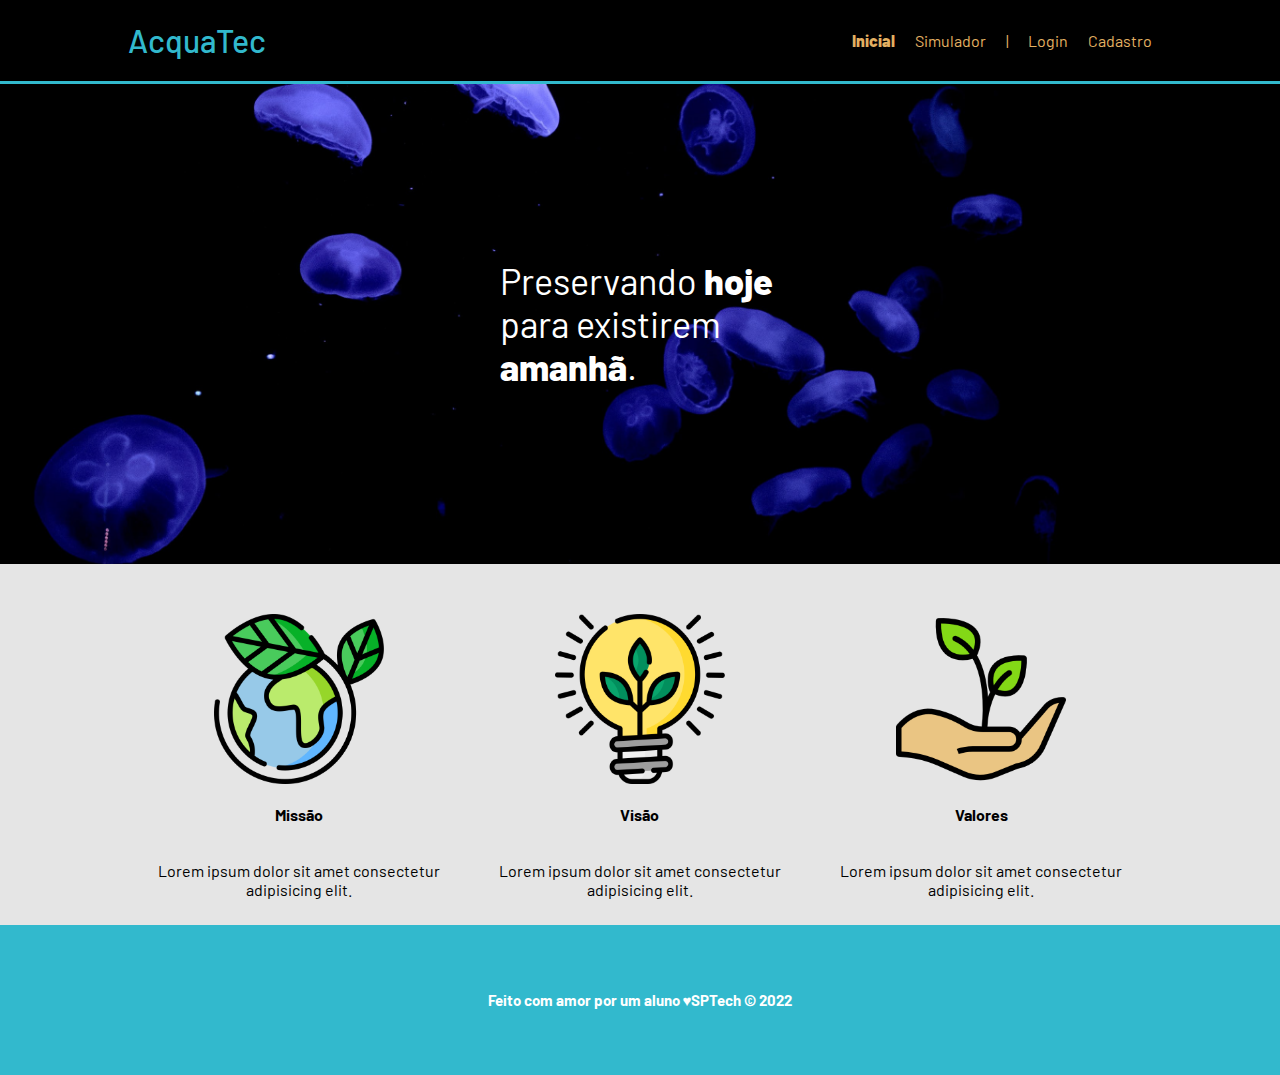
<file: api-site/public/index.html>
<!DOCTYPE html>
<html lang="en">

<head>
    <meta charset="UTF-8">
    <meta http-equiv="X-UA-Compatible" content="IE=edge">
    <meta name="viewport" content="width=device-width, initial-scale=1.0">

    <title>AcquaTec | Página Inicial</title>

    <script src="./js/funcoes.js"></script>

    <link rel="icon" href="./assets/icon/favicon.ico">
    <link rel="stylesheet" href="./css/style.css">
    <link rel="preconnect" href="https://fonts.gstatic.com">
    <!-- <link
        href="https://fonts.googleapis.com/css2?family=Exo+2:ital,wght@0,100;0,200;0,300;0,400;0,500;0,600;0,700;0,800;0,900;1,100;1,200;1,300;1,400;1,500;1,600;1,700;1,800;1,900&display=swap"
        rel="stylesheet"> -->
</head>

<body>
    <div class="header">
        <div class="container">
            <h1 class="titulo">AcquaTec</h1>
            <ul class="navbar">
                <li class="agora">Inicial</li>
                <li>
                    <a href="./simulador.html">Simulador</a>
                </li>
                <li>|</li>
                <li>
                    <a href="./login.html">Login</a>
                </li>
                <li>
                    <a href="./cadastro.html">Cadastro</a>
                </li>
            </ul>
        </div>
    </div>

    <div class="banner">
        <div class="container">
            <p>
                Preservando <span>hoje</span> para existirem <span>amanhã</span>.
            </p>
        </div>
    </div>

    <div class="social">
        <div class="container">
            <div class="boxes">
                <div class="box">
                    <img src="./assets/imgs/planet-earth_color.png" alt="icone da missão">
                    <h4>Missão</h4>
                    <p>Lorem ipsum dolor sit amet consectetur adipisicing elit.</p>
                </div>

                <div class="box">
                    <img src="./assets/imgs/lightbulb_color.png" alt="icone da visão">
                    <h4>Visão</h4>
                    <p>Lorem ipsum dolor sit amet consectetur adipisicing elit.</p>
                </div>

                <div class="box">
                    <img src="./assets/imgs/growth_color.png" alt="icone dos valores">
                    <h4>Valores</h4>
                    <p>Lorem ipsum dolor sit amet consectetur adipisicing elit.</p>
                </div>
            </div>
        </div>


    </div>

    <!--footer inicio-->
    <div class="footer">
        <div class="container">
            <h4>Feito com amor por um aluno &hearts;SPTech &copy; 2022</h4>
        </div>
    </div>
    <!--footer fim-->
</body>

</html>
</file>
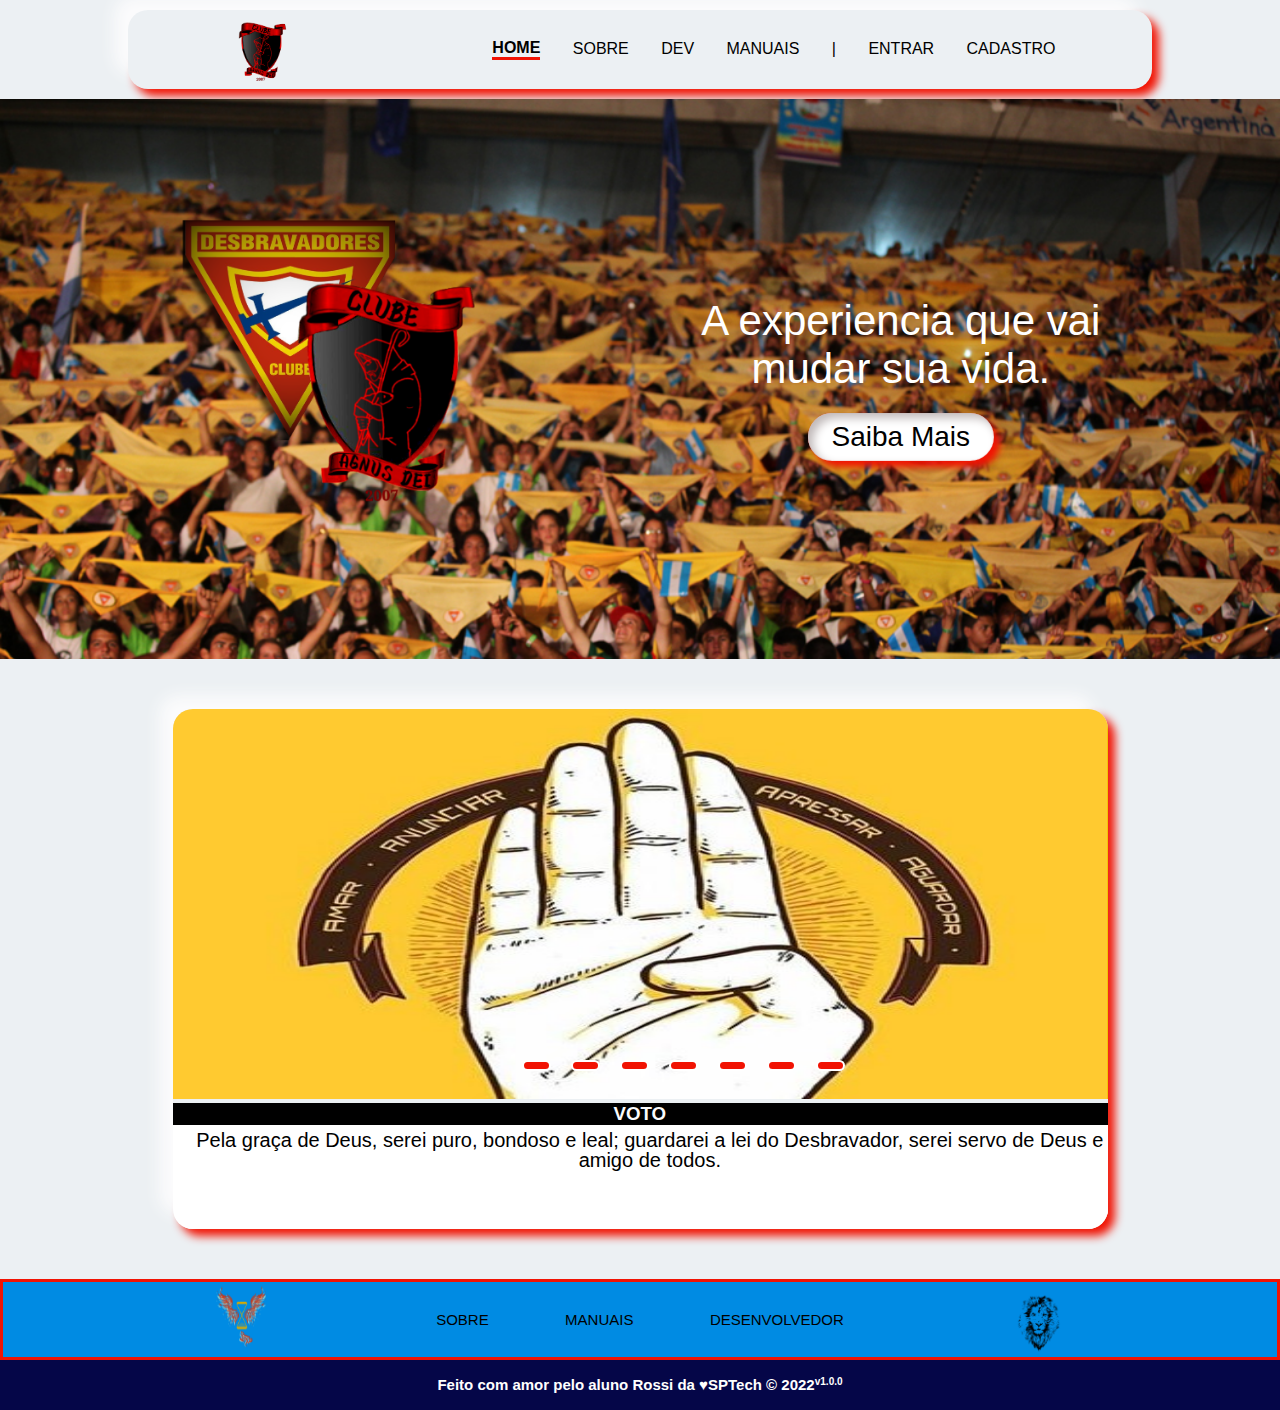
<file: API-SITE/site/public/index.html>
<!DOCTYPE html>
<html lang="pt-br">

<head>
    <meta charset="UTF-8">
    <meta http-equiv="X-UA-Compatible" content="IE=edge">
    <meta name="viewport" content="width=device-width, initial-scale=1.0">

    <title> Página Inicial</title>

    <script src="./js/funcoes.js"></script>

    <link rel="icon" href="./assets/img/agnusDei.png">
    <link rel="stylesheet" href="./css/index.css">
    <link rel="stylesheet" href="./css/cabecalho_rodape.css">
    <link rel="stylesheet" href="./css/slide.css">
    <link rel="stylesheet" href="./css/root_reset.css">
    <link rel="preconnect" href="https://fonts.gstatic.com">
</head>

<body>
    <header class="header">
        <div class="container">
            <img class="imgCabecalho" src="./assets/img/agnusDei.png">
            <ul class="navbar">
                <li class="agora">
                    <a href="index.html">HOME</a>
                </li>
                <li>
                    <a href="sobre_DBV.html">SOBRE</a>
                </li>
                <li>
                    <a href="sobre_DEV.html">DEV</a>
                </li>
                <li>
                    <a href="manuais.html">MANUAIS</a>
                </li>
                <li>|</li>
                <li id="entrar_cabecalho" style="display: block;">
                    <a href="login.html">ENTRAR</a>
                </li>
                <li id="cadastro_cabecalho" style="display: block;">
                    <a href="cadastro.html">CADASTRO</a>
                </li>
                <li id="feed_cabecalho" style="display: none;">
                    <a href="./dashboard/feed.html">FEED</a>
                </li>
                <li id="cabecalho_adm" style="display: none;">
                    <a href="./dashboard/dashboard.html">DASH</a>
                </li>
                <li id="sair_cabecalho" style="display: none;">
                    <a class="btn-logout" onclick="limparSessao()">SAIR</a>
                </li>
            </ul>

        </div>
    </header>

    <main>
        <div class="banner">
            <div class="container">
                <img class="imgBanner" src="./assets/img/d4_logoagnus.png">
                <div class="msgBanner">
                    <p>
                        A experiencia que vai mudar sua vida.
                    </p>
                    <button class="btnBanner">
                        Saiba Mais
                    </button>
                </div>
            </div>
            <!-- https://freefrontend.com/css-neumorphism-examples/ -->
        </div>

        <!-- cardas -->

        <section id="content_father" class="content-father">
            <div class="content">
                <div class="slides">
                    <input type="radio" name="slide" id="slide1" checked>
                    <input type="radio" name="slide" id="slide2">
                    <input type="radio" name="slide" id="slide3">
                    <input type="radio" name="slide" id="slide4">
                    <input type="radio" name="slide" id="slide5">
                    <input type="radio" name="slide" id="slide6">
                    <input type="radio" name="slide" id="slide7">
    
                    <!-- voto -->
                    <div class="slide s1" id="slide1">
                        <img src="./assets/img/slide/voto.jpg" alt="">
                        <h3>VOTO</h3>
                        <p> Pela graça de Deus, serei puro, bondoso e leal; guardarei a lei do Desbravador, serei servo de Deus e amigo de todos.
                        </p>
                    </div>
                    <!-- lei -->
                    <div class="slide">
                        <img src="./assets/img/slide/lei2.jpg" alt="lei">
                        <h3>LEI</h3>
                        <p>A lei do Desbravador ordena-me: <br>
                            Observar a devoção matinal,
                            Cumprir fielmente a parte que me corresponde,
                            Cuidar de meu corpo,
                            Manter a consciência limpa,
                            Ser cortês e obediente,
                            Andar com reverência na casa de Deus,
                            Ter sempre um cântico no coração,
                            Ir aonde Deus mandar.
                    </div>
                    <!-- alvo -->
                    <div class="slide">
                        <img src="./assets/img/slide/alvo.jpg" alt="">
                        <h3>ALVO</h3>
                        <p>A mensagem do advento a todo o mundo na minha geração</p>
                    </div>
                    <!-- lema -->
                    <div class="slide">
                        <img src="./assets/img/slide/lema.jpg" alt="">
                        <h3>LEMA</h3>
                        <p>O amor de Cristo me motiva
                        </p>
                    </div>
                    <!-- objetivo -->
                    <div class="slide">
                        <img src="./assets/img/slide/objetivo.jpg" alt="">
                        <h3>OBJETIVO</h3>
                        <p>Salvar do pecado e guiar no serviço</p>
                    </div>
                    <!-- fidelidade a biliba -->
                     <div class="slide">
                        <img src="./assets/img/slide/fidelidade.jpg" alt="">
                        <h3>FIDELIDADE A BIBLIA</h3>
                        <p>Prometo fidelidade à Bíblia, à sua mensagem, de um Salvador crucificado ressurreto e prestes a vir, doador de vida e liberdade a todos que nEle crêem.</p>
                    </div>
                    <!-- hino -->
                    <div class="slide">
                        <img src="./assets/img/slide/hino.jpg" alt="">
                        <h3>HINO</h3>
                        <p>Nós somos os desbravadores,
                            Os servos do Rei dos Reis,
                            Sempre avante assim marchamos. <br>
                            
                            Fiéis às Suas leis,
                            Devemos ao mundo anunciar,
                            As novas da salvação,
                            Que Cristo virá em breve dar o galardão.
                        </p>
                    </div>
                    
    
                    <div class="navigation">
                        <label class="bar" for="slide1" title="VOTO"></label>
                        <label class="bar" for="slide2" title="LEI"></label>
                        <label class="bar" for="slide3" title="ALVO"></label>
                        <label class="bar" for="slide4" title="LEMA"></label>
                        <label class="bar" for="slide5" title="OBJETIVO"></label>
                        <label class="bar" for="slide6" title="FIDELIDADE A BILBIA"></label>
                        <label class="bar" for="slide7" title="HINO"></label>
                        
                    </div>
                </div>
            </div>
        </section>

    </main>

    <footer>
        <div class="footer footer_um">
            <div class="container">
                <img class="imgFooter" src="./assets/img/bandeiraRossi.png">
            <ul class="navbar navbarfooter">
                <li>
                    <a href="sobre_DBV.html">SOBRE</a>
                </li>
                <li>
                    <a href="#">MANUAIS</a>
                </li>
                <li>
                    <a href="sobre_DEV.html">DESENVOLVEDOR</a>
                </li>
            </ul>
            <img class="imgFooter" src="./assets/img/leão.png" >
            </div>
        </div>
        <div class="footer footer_dois">
            <div class="container">
                <h4>Feito com amor pelo aluno Rossi da &hearts;SPTech &copy; 2022</h4>
                <h6>v1.0.0</h6>
            </div>
        </div>
    </footer>
</body>

</html>

<script>
    logado();
</script>
</file>
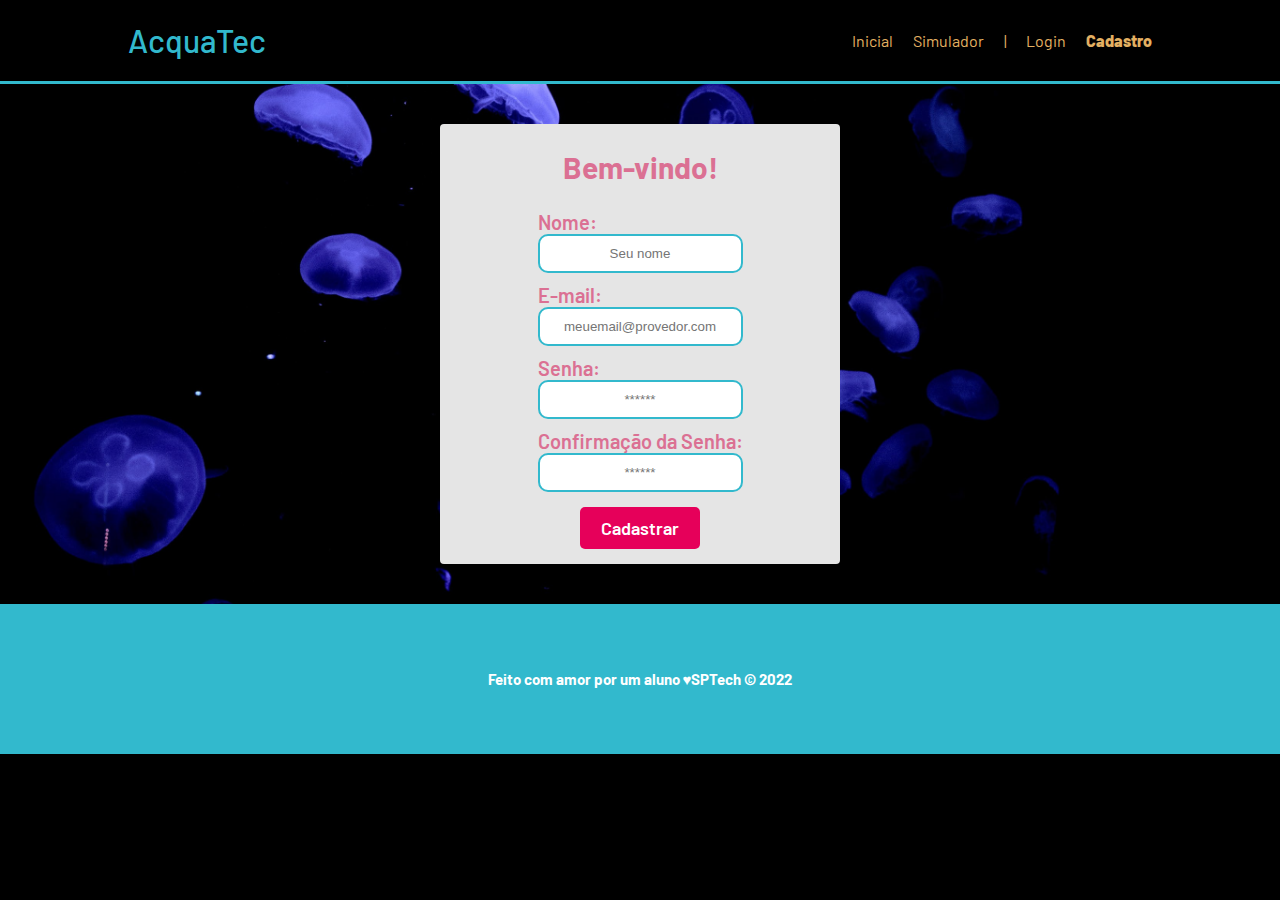
<file: api-site/public/cadastro.html>
<!DOCTYPE html>
<html lang="pt-br">

<head>
    <meta charset="UTF-8">
    <meta http-equiv="X-UA-Compatible" content="IE=edge">
    <meta name="viewport" content="width=device-width, initial-scale=1.0">

    <title>AcquaTec | Cadastro</title>


    <script src="./js/funcoes.js"></script>


    <link rel="icon" href="./assets/icon/favicon.ico">
    <link rel="stylesheet" href="./css/style.css">
    <link rel="preconnect" href="https://fonts.gstatic.com">
    <link
        href="https://fonts.googleapis.com/css2?family=Exo+2:ital,wght@0,100;0,200;0,300;0,400;0,500;0,600;0,700;0,800;0,900;1,100;1,200;1,300;1,400;1,500;1,600;1,700;1,800;1,900&display=swap"
        rel="stylesheet">
</head>

<body>

    <!--header inicio-->
    <div class="header">
        <div class="container">
            <h1 class="titulo">AcquaTec</h1>
            <ul class="navbar">
                <li>
                    <a href="./index.html">
                        Inicial
                    </a>
                </li>
                <li>
                    <a href="./simulador.html">Simulador</a>
                </li>
                <li>|</li>
                <li>
                    <a href="./login.html">Login</a>
                </li>
                <li class="agora">
                    <a href="./cadastro.html">Cadastro</a>
                </li>
            </ul>
        </div>
    </div>
    <!--header fim-->


    <div class="banner ">
        <div class="alerta_erro">
            <div class="card_erro" id="cardErro">
                <span id="mensagem_erro"></span>
            </div>
        </div>
        <div class="container tamanho-conteudo">
            <div class="card medio">
                <h2>Bem-vindo!</h2>
                <div class="formulario">

                    <!--
                         Para inserir mais um campo, copie uma das inputs abaixo.
                         Assim que inserir vá para o script abaixo.
                     -->

                    <span class="tipo_campo">Nome:</span>
                    <input id="nome_input" type="text" placeholder="Seu nome">

                    <span class="tipo_campo">E-mail:</span>
                    <input id="email_input" type="text" placeholder="meuemail@provedor.com">

                    <span class="tipo_campo">Senha:</span>
                    <input id="senha_input" type="password" placeholder="******">

                    <span class="tipo_campo">Confirmação da Senha:</span>
                    <input id="confirmacao_senha_input" type="password" placeholder="******">

                    <button class="btn" onclick="cadastrar()">Cadastrar</button>

                </div>
                <div id="div_aguardar" class="loading-div">
                    <img src="./assets/circle-loading.gif" id="loading-gif">
                </div>

                <div id="div_erros_login">

                </div>
            </div>
        </div>
    </div>

    <!--footer inicio-->
    <div class="footer">
        <div class="container">
            <h4>Feito com amor por um aluno &hearts;SPTech &copy; 2022</h4>
        </div>
    </div>
    <!--footer fim-->


</body>

</html>

<script>
    function cadastrar() {
        aguardar();

        //Recupere o valor da nova input pelo nome do id
        // Agora vá para o método fetch logo abaixo
        var nomeVar = nome_input.value;
        var emailVar = email_input.value;
        var senhaVar = senha_input.value;
        var confirmacaoSenhaVar = confirmacao_senha_input.value;

        if (nomeVar == "" || emailVar == "" || senhaVar == "" || confirmacaoSenhaVar == "") {
            cardErro.style.display = "block"
            mensagem_erro.innerHTML = "(Mensagem de erro para todos os campos em branco)";

            finalizarAguardar();
            return false;
        }
        else {
            setInterval(sumirMensagem, 5000)
        }

        // Enviando o valor da nova input
        fetch("/usuarios/cadastrar", {
            method: "POST",
            headers: {
                "Content-Type": "application/json"
            },
            body: JSON.stringify({
                // crie um atributo que recebe o valor recuperado aqui
                // Agora vá para o arquivo routes/usuario.js
                nomeServer: nomeVar,
                emailServer: emailVar,
                senhaServer: senhaVar
            })
        }).then(function (resposta) {

            console.log("resposta: ", resposta);

            if (resposta.ok) {
                cardErro.style.display = "block";

                mensagem_erro.innerHTML = "Cadastro realizado com sucesso! Redirecionando para tela de Login...";

                setTimeout(() => {
                    window.location = "login.html";
                }, "2000")
                
                limparFormulario();
                finalizarAguardar();
            } else {
                throw ("Houve um erro ao tentar realizar o cadastro!");
            }
        }).catch(function (resposta) {
            console.log(`#ERRO: ${resposta}`);
            finalizarAguardar();
        });

        return false;
    }

    function sumirMensagem() {
        cardErro.style.display = "none"
    }

</script>
</file>
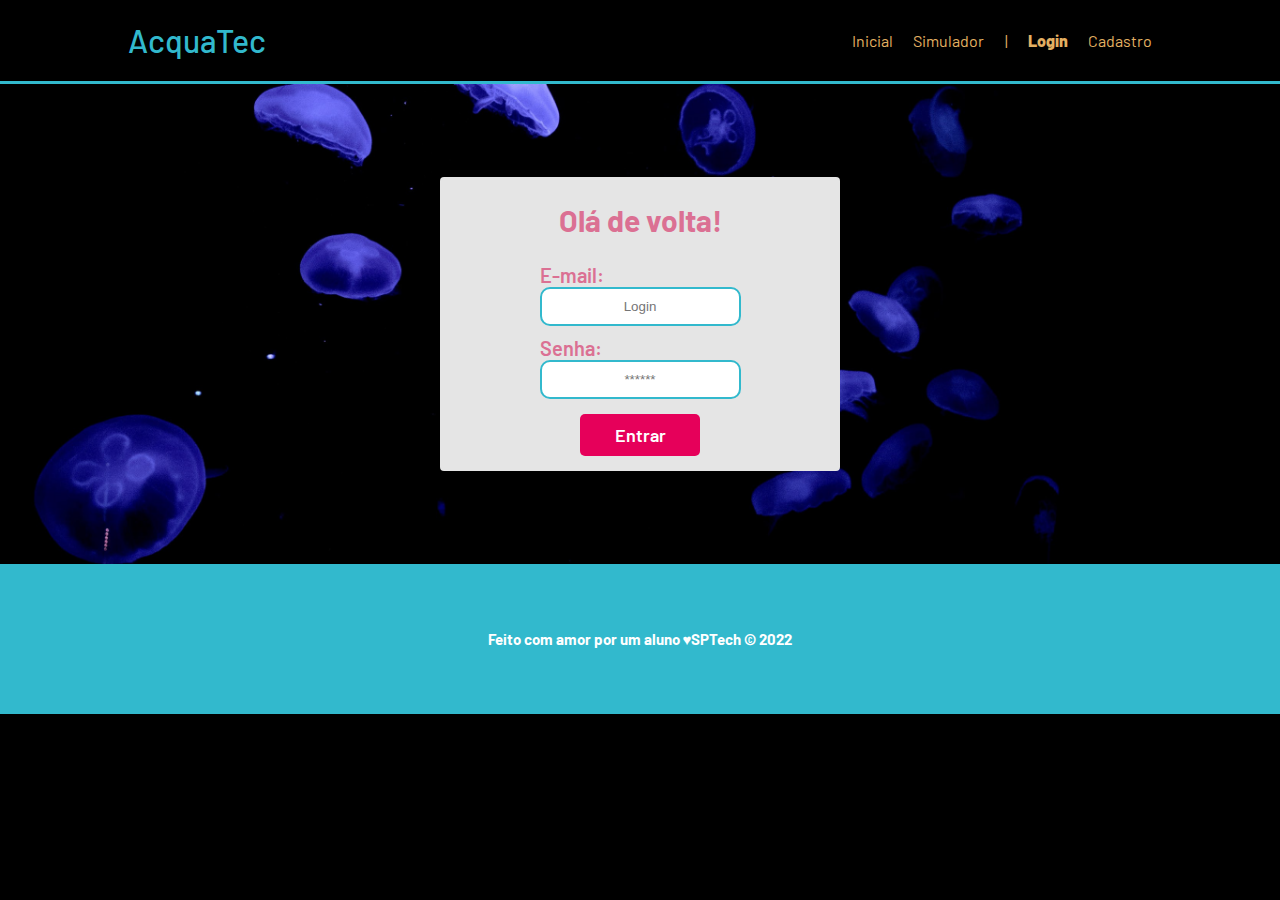
<file: api-site/public/login.html>
<!DOCTYPE html>
<html lang="pt-br">

<head>
    <meta charset="UTF-8">
    <meta http-equiv="X-UA-Compatible" content="IE=edge">
    <meta name="viewport" content="width=device-width, initial-scale=1.0">

    <title>AcquaTec | Login</title>

    <script src="./js/funcoes.js"></script>

    <link rel="icon" href="./assets/icon/favicon.ico">
    <link rel="stylesheet" href="./css/style.css">
    <link rel="preconnect" href="https://fonts.gstatic.com">
    <link
        href="https://fonts.googleapis.com/css2?family=Exo+2:ital,wght@0,100;0,200;0,300;0,400;0,500;0,600;0,700;0,800;0,900;1,100;1,200;1,300;1,400;1,500;1,600;1,700;1,800;1,900&display=swap"
        rel="stylesheet">
</head>

<body>

    <!--Header-->

    <div class="header">
        <div class="container">
            <h1 class="titulo">AcquaTec</h1>
            <ul class="navbar">
                <li>
                    <a href="./index.html">
                        Inicial
                    </a>
                </li>
                <li>
                    <a href="./simulador.html">Simulador</a>
                </li>
                <li>|</li>
                <li class="agora">
                    <a href="./login.html">Login</a>
                </li>
                <li>
                    <a href="./cadastro.html">Cadastro</a>
                </li>
            </ul>
        </div>
    </div>


    <div class="banner">
        <div class="alerta_erro">
            <div class="card_erro" id="cardErro">
                <span id="mensagem_erro"></span>
            </div>
        </div>
        <div class="container">
            <div class="card">
                <h2>Olá de volta!</h2>
                <div class="formulario">


                    <span class="tipo_campo">E-mail:</span>
                    <input id="email_input" type="text" placeholder="Login">

                    <span class="tipo_campo">Senha:</span>
                    <input id="senha_input" type="password" placeholder="******">

                    <button class="btn" onclick="entrar()">Entrar</button>


                </div>

                <div id="div_aguardar" class="loading-div">
                    <img src="./assets/circle-loading.gif" id="loading-gif">
                </div>

                <div id="div_erros_login">

                </div>
            </div>
        </div>
    </div>

    <!--footer inicio-->
    <div class="footer">
        <div class="container">
            <h4>Feito com amor por um aluno &hearts;SPTech &copy; 2022</h4>
        </div>
    </div>
    <!--footer fim-->

</body>

</html>

<script>


    function entrar() {
        aguardar();

        var emailVar = email_input.value;
        var senhaVar = senha_input.value;

        if (emailVar == "" || senhaVar == "") {
            cardErro.style.display = "block"
            mensagem_erro.innerHTML = "(Mensagem de erro para todos os campos em branco)";
            finalizarAguardar();
            return false;
        }
        else {
            setInterval(sumirMensagem, 5000)
        }

        console.log("FORM LOGIN: ", emailVar);
        console.log("FORM SENHA: ", senhaVar);

        fetch("/usuarios/autenticar", {
            method: "POST",
            headers: {
                "Content-Type": "application/json"
            },
            body: JSON.stringify({
                emailServer: emailVar,
                senhaServer: senhaVar
            })
        }).then(function (resposta) {
            console.log("ESTOU NO THEN DO entrar()!")

            if (resposta.ok) {
                console.log(resposta);

                resposta.json().then(json => {
                    console.log(json);
                    console.log(JSON.stringify(json));

                    sessionStorage.EMAIL_USUARIO = json.email;
                    sessionStorage.NOME_USUARIO = json.nome;
                    sessionStorage.ID_USUARIO = json.id;

                    setTimeout(function () {
                        window.location = "./dashboard/cards.html";
                    }, 1000); // apenas para exibir o loading

                });

            } else {

                console.log("Houve um erro ao tentar realizar o login!");

                resposta.text().then(texto => {
                    console.error(texto);
                    finalizarAguardar(texto);
                });
            }

        }).catch(function (erro) {
            console.log(erro);
        })

        return false;
    }

    function sumirMensagem() {
        cardErro.style.display = "none"
    }

</script>
</file>
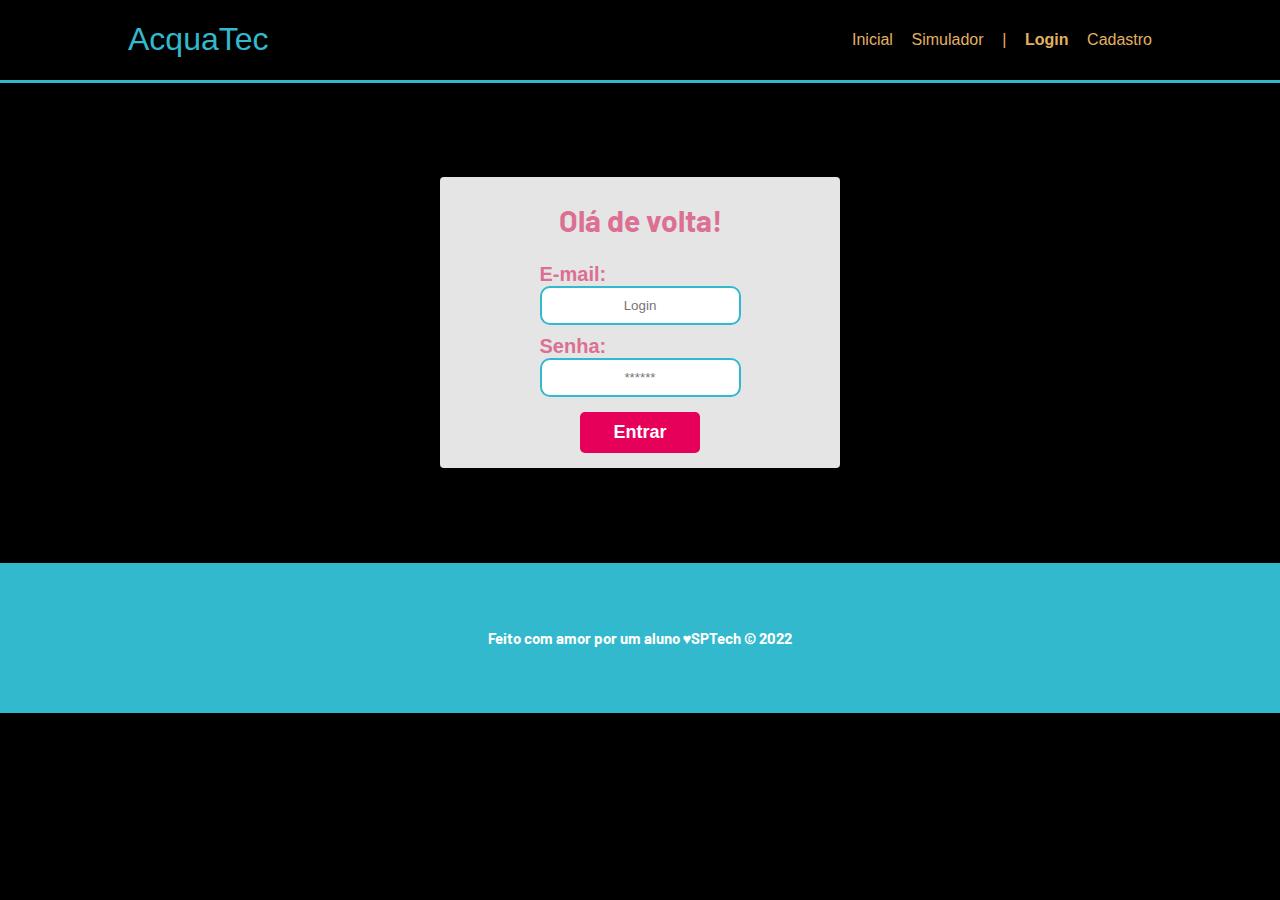
<file: api-site/public/dashboard/cards.html>
<!DOCTYPE html>
<html lang="pt-br">

<head>
    <link rel="shortcut icon" href="../assets/icon/favicon.ico" type="image/x-icon">
    <meta charset="UTF-8">
    <meta http-equiv="X-UA-Compatible" content="IE=edge">
    <meta name="viewport" content="width=device-width, initial-scale=1.0">
    <title>AcquaTec | Tempo Real</title>

    <link rel="stylesheet" href="../css/style.css">
    <link rel="stylesheet" href="dashboards.css">

    <script src="../js/funcoes.js"></script>
    <link rel="preconnect" href="https://fonts.gstatic.com">
    <link
        href="https://fonts.googleapis.com/css2?family=Exo+2:ital,wght@0,100;0,200;0,300;0,400;0,500;0,600;0,700;0,800;0,900;1,100;1,200;1,300;1,400;1,500;1,600;1,700;1,800;1,900&display=swap"
        rel="stylesheet">
</head>

<body onload="validarSessao(), atualizacaoPeriodica()">

    <div class="janela">


        <div class="header-left dash-header">

            <h1>AcquaTec</h1>

            <div class="hello">
                <h3>Olá, <span id="b_usuario">usuário</span>!</h3>
            </div>

            <div class="btn-nav">
                <h3>Aquários</h3>
            </div>

            <div class="btn-nav-white">
                <a href="./dashboard.html">
                    <h3>Gráficos</h3>
                </a>
            </div>

            <div class="btn-nav-white">
                <a href="./mural.html">
                    <h3>Mural de Avisos</h3>
                </a>
            </div>

            <div class="btn-logout" onclick="limparSessao()">
                <h3>Sair</h3>
            </div>

        </div>

        <div class="dash">
            <div class="regua">
                <div class="item-regua perigo-frio">
                    <h4>Perigo</h4>
                    <h2>0°C</h2>
                </div>
                <div class="item-regua alerta-frio">
                    <h4>Alerta</h4>
                    <h2>0°C</h2>
                </div>
                <div class="item-regua ideal">
                    <h4>Ideal</h4>
                    <h2>0°C</h2>
                </div>
                <div class="item-regua alerta-quente">
                    <h4>Alerta</h4>
                    <h2>0°C</h2>
                </div>
                <div class="item-regua perigo-quente">
                    <h4>Perigo</h4>
                    <h2>0°C</h2>
                </div>
            </div>

            <div class="cards">
                <div class="card">
                    <h1>Aquário 1</h1>
                    <div class="temperatura">
                        <p id="temp_aquario_1">-°C</p>
                    </div>
                    <div class="cor-alerta" id="card_1"></div>
                </div>
                <div class="card">
                    <h1>Aquário 1</h1>
                    <div class="temperatura">
                        <p id="temp_aquario_2">-°C</p>
                    </div>
                    <div class="cor-alerta" id="card_2"></div>

                </div>
                <div class="card">
                    <h1>Aquário 1</h1>
                    <div class="temperatura">
                        <p id="temp_aquario_3">-°C</p>
                    </div>
                    <div class="cor-alerta ideal" id="card_3"></div>
                </div>
                <div class="card">
                    <h1>Aquário 1</h1>
                    <div class="temperatura">
                        <p id="temp_aquario_4">-°C</p>
                    </div>
                    <div class="cor-alerta" id="card_4"></div>
                </div>

            </div>

        </div>
    </div>


</body>

<script>

    function atualizacaoPeriodica() {
        obterdados(1);
        obterdados(2);
        obterdados(3);
        obterdados(4);

        function sendData() {
			var http = new XMLHttpRequest();
			http.open('POST', 'http://localhost:3000/api/sendData', false);
			http.send(null);
		}

        setInterval(() => {
			sendData();
		}, 2000);
        setTimeout(atualizacaoPeriodica, 5000);
    }

    function obterdados(idAquario) {
        fetch(`/medidas/tempo-real/${idAquario}`)
            .then(resposta => {

                if (resposta.ok) {
                    resposta.json().then(resposta => {

                        console.log(`Dados recebidos: ${JSON.stringify(resposta)}`);

                        var dados = {
                            temperatura: resposta[0].temperatura,
                        }

                        alertar(resposta[0].temperatura, idAquario);
                    });
                } else {

                    console.error('Nenhum dado encontrado ou erro na API');
                }
            })
            .catch(function (error) {
                console.error(`Erro na obtenção dos dados do aquario p/ gráfico: ${error.message}`);
            });

    }

    function alertar(temperatura, idAquario) {
        var limites = {
            muito_quente: 23,
            quente: 22,
            ideal: 20,
            frio: 10,
            muito_frio: 5
        };

        var classe_temperatura = 'cor-alerta';

        if (temperatura >= limites.muito_quente) {
            classe_temperatura = 'cor-alerta perigo-quente';
            console.log("caiu no 1")
        }
        else if (temperatura < limites.muito_quente && temperatura >= limites.quente) {
            classe_temperatura = 'cor-alerta alerta-quente';
            console.log("caiu no 2")
        }
        else if (temperatura < limites.quente && temperatura > limites.frio) {
            classe_temperatura = 'cor-alerta ideal';
            console.log("caiu no 3")
        }
        else if (temperatura <= limites.frio && temperatura > limites.muito_frio) {
            classe_temperatura = 'cor-alerta alerta-frio';
            console.log("caiu no 4")
        }
        else if (temperatura < limites.min_temperatura) {
            classe_temperatura = 'cor-alerta perigo-frio';
            console.log("caiu no 5")
        }

        var card;

        if (idAquario == 1) {
            temp_aquario_1.innerHTML = temperatura + "°C";
            card = card_1
        } else if (idAquario == 2) {
            temp_aquario_2.innerHTML = temperatura + "°C";
            card = card_2
        } else if (idAquario == 3) {
            temp_aquario_3.innerHTML = temperatura + "°C";
            card = card_3
        } else if (idAquario == 4) {
            temp_aquario_4.innerHTML = temperatura + "°C";
            card = card_4
        }

        // alterando
        card.className = classe_temperatura;

    }

</script>

</html>
</file>
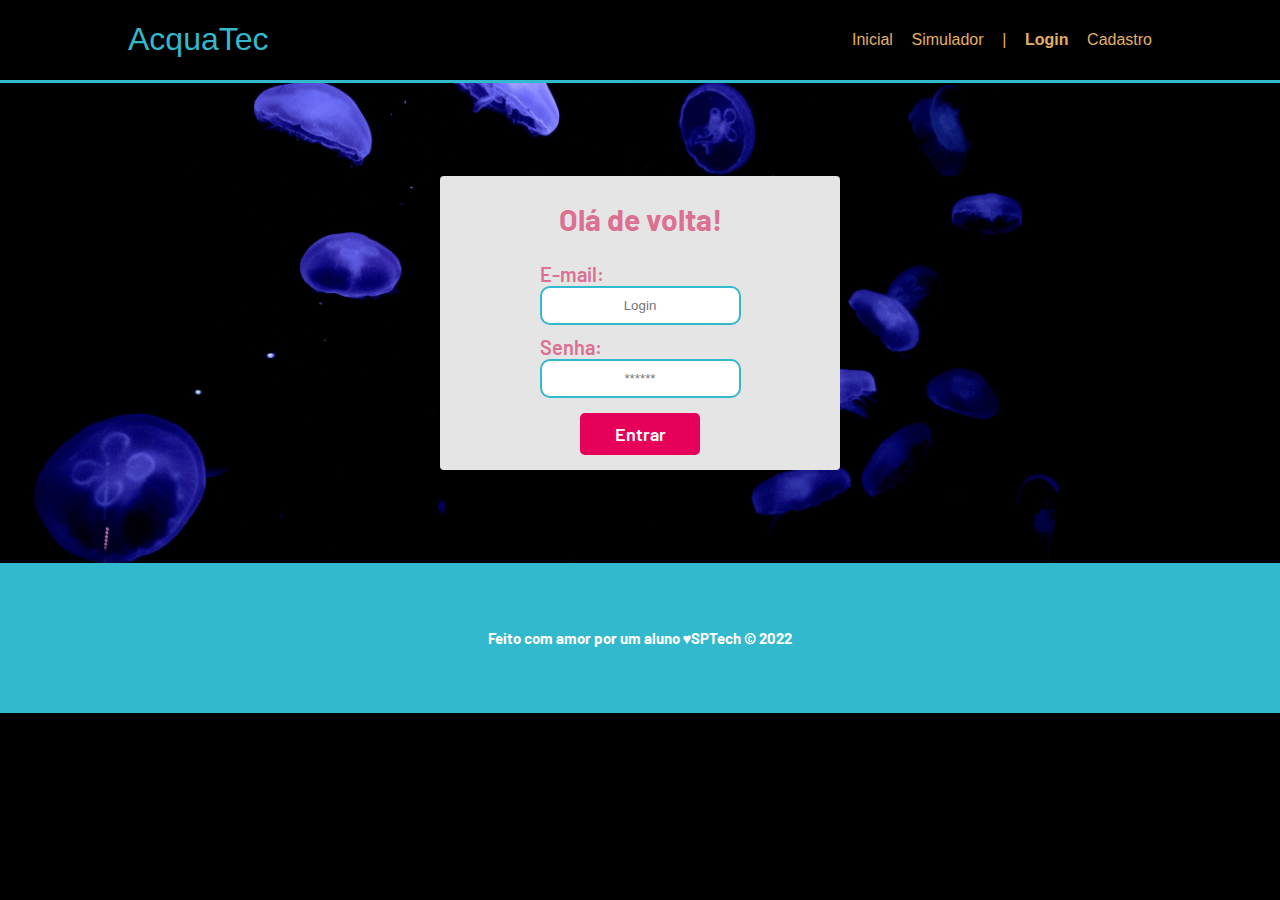
<file: api-site/public/dashboard/edicao-aviso.html>
<!DOCTYPE html>
<html lang="pt-br">

<head>
    <link rel="shortcut icon" href="../assets/icon/favicon.ico" type="image/x-icon">
    <meta charset="UTF-8">
    <meta http-equiv="X-UA-Compatible" content="IE=edge">
    <meta name="viewport" content="width=device-width, initial-scale=1.0">
    <title>AcquaTec | Página Inicial</title>

    <link rel="stylesheet" href="../css/style.css">
    <link rel="stylesheet" href="./dashboards.css">
    <script src="../js/funcoes.js"></script>

    <link rel="preconnect" href="https://fonts.gstatic.com">
    <link
        href="https://fonts.googleapis.com/css2?family=Exo+2:ital,wght@0,100;0,200;0,300;0,400;0,500;0,600;0,700;0,800;0,900;1,100;1,200;1,300;1,400;1,500;1,600;1,700;1,800;1,900&display=swap"
        rel="stylesheet">
</head>

<body onload="validarSessao(), listarInfosDeUm()" style="background-color: #161618;">
    <!-- <body onload="validarSessao()"> -->

    <div class="janela">


        <div class="header-left">

            <h1>AcquaTec</h1>

            <div class="hello">
                <h3>Olá, <span id="b_usuario">usuário</span>!</h3>
            </div>

            <div class="btn-nav-white">
                <a href="cards.html">
                    <h3>Aquários</h3>
                </a>
            </div>

            <div class="btn-nav-white">
                <a href="./dashboard.html">
                    <h3>Gráficos</h3>
                </a>
            </div>

            <div class="btn-nav-white">
                <a href="./mural.html">
                    <h3>Mural de Avisos</h3>
                </a>
            </div>

            <div class="btn-logout" onclick="limparSessao()">
                <h3>Sair</h3>
            </div>

        </div>

        <div class="dash-right">

            <div class="avisos">
                <div class="container">
                    <h1>Editar um aviso</h1>
                    <div class="div-form">
                        <label>
                            ID:
                            <br>
                            <input id="input_id" maxlength="100" type="text" style="color: rgb(196, 196, 196)" disabled>
                        </label>
                        <label>
                            Autor:
                            <br>
                            <input id="input_nome" maxlength="100" type="text" style="color: rgb(196, 196, 196)"
                                disabled>
                        </label>
                        <label>
                            Título:
                            <br>
                            <input id="input_titulo" maxlength="100" type="text" style="color: rgb(196, 196, 196)"
                                disabled>
                        </label>
                        <br>
                        <label>
                            Descrição (máximo de 250 caracteres):
                            <br>
                            <textarea id="textarea_descricao" maxlength="250" rows="5"></textarea>
                        </label>
                        <br>
                        <button onclick="editar()">Editar</button>
                    </div>

                </div>
            </div>
        </div>
    </div>
</body>

</html>

<script>
    function listarInfosDeUm() {
        console.log("Criar função de trazer informações de post escolhido");
    }

    function editar() {
        fetch(`/avisos/editar/${sessionStorage.getItem("ID_POSTAGEM_EDITANDO")}`, {
            method: "PUT",
            headers: {
                "Content-Type": "application/json"
            },
            body: JSON.stringify({
                descricao: textarea_descricao.value
            })
        }).then(function (resposta) {

            if (resposta.ok) {
                window.alert("Post atualizado com sucesso pelo usuario de email: " + sessionStorage.getItem("EMAIL_USUARIO") + "!");
                window.location = "/dashboard/mural.html"
            } else if (resposta.status == 404) {
                window.alert("Deu 404!");
            } else {
                throw ("Houve um erro ao tentar realizar a postagem! Código da resposta: " + resposta.status);
            }
        }).catch(function (resposta) {
            console.log(`#ERRO: ${resposta}`);
        });
    }

</script>
</file>
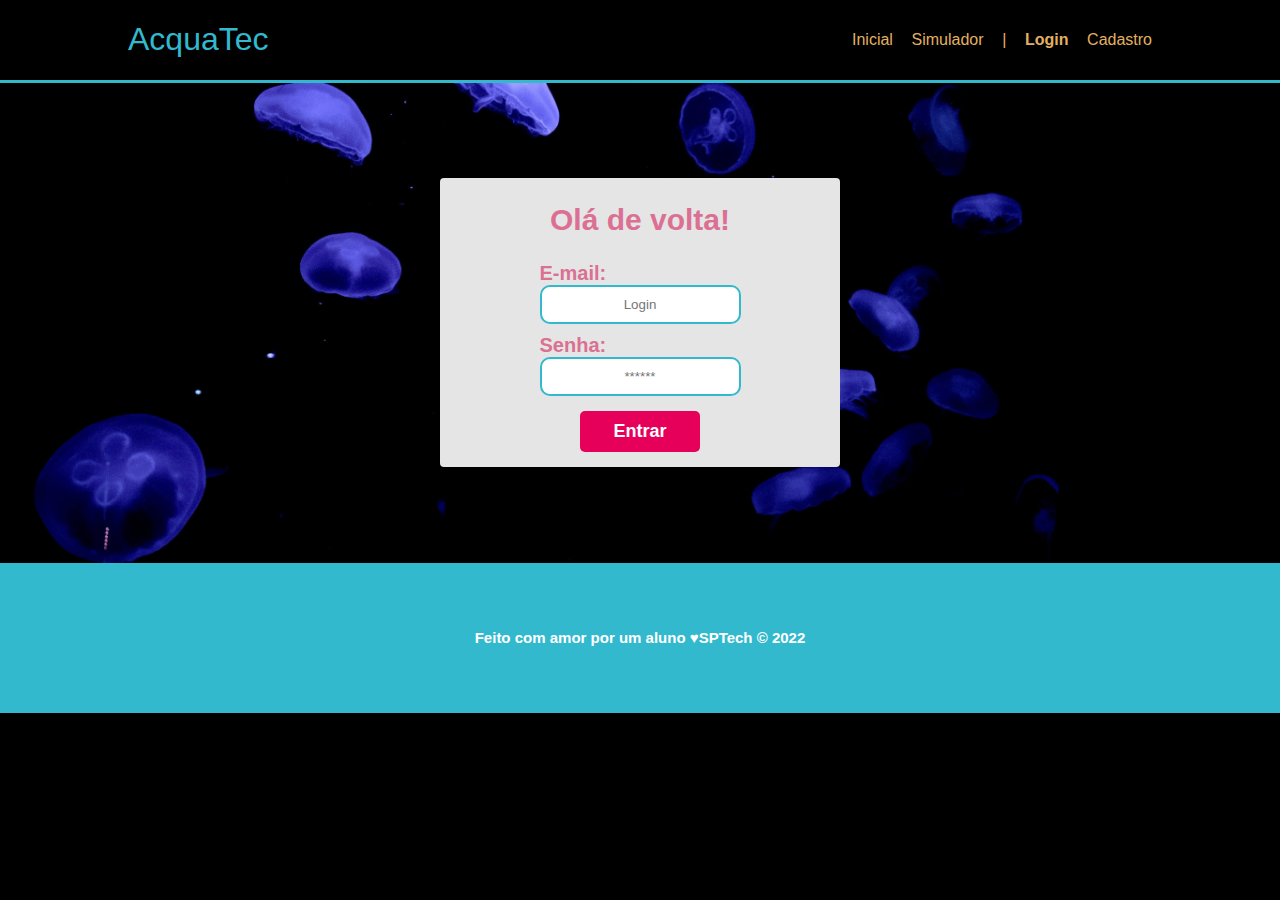
<file: api-site/public/dashboard/mural.html>
<!DOCTYPE html>
<html lang="pt-br">

<head>
    <link rel="shortcut icon" href="../assets/icon/favicon.ico" type="image/x-icon">
    <meta charset="UTF-8">
    <meta http-equiv="X-UA-Compatible" content="IE=edge">
    <meta name="viewport" content="width=device-width, initial-scale=1.0">
    <title>AcquaTec | Avisos</title>

    <link rel="stylesheet" href="../css/style.css">
    <link rel="stylesheet" href="./dashboards.css">
    <script src="../js/funcoes.js"></script>

    <link rel="preconnect" href="https://fonts.gstatic.com">
    <link
        href="https://fonts.googleapis.com/css2?family=Exo+2:ital,wght@0,100;0,200;0,300;0,400;0,500;0,600;0,700;0,800;0,900;1,100;1,200;1,300;1,400;1,500;1,600;1,700;1,800;1,900&display=swap"
        rel="stylesheet">
</head>

<body onload="validarSessao(), atualizarFeed()" style="background-color: #161618;">
    <!-- <body onload="validarSessao()"> -->

    <div class="janela">


        <div class="header-left">

            <h1>AcquaTec</h1>

            <div class="hello">
                <h3>Olá, <span id="b_usuario">usuário</span>!</h3>
            </div>

            <div class="btn-nav-white">
                <a href="cards.html">
                    <h3>Aquários</h3>
                </a>
            </div>

            <div class="btn-nav-white">
                <a href="./dashboard.html">
                    <h3>Gráficos</h3>
                </a>
            </div>

            <div class="btn-nav">
                <h3>Mural de Avisos</h3>
            </div>

            <div class="btn-logout" onclick="limparSessao()">
                <h3>Sair</h3>
            </div>

        </div>

        <div class="dash-right">

            <div class="avisos">
                <div class="container">
                    <h1>Publicar um aviso</h1>
                    <div class="div-form">
                        <form id="form_postagem" method="post" onsubmit="return publicar()">
                            <label>
                                Título:
                                <br>
                                <input name="titulo" id="titulo" maxlength="100" type="text">
                            </label>
                            <br>
                            <label>
                                Descrição (máximo de 250 caracteres):
                                <br>
                                <textarea name="descricao" id="textarea_descricao" maxlength="250" rows="5"></textarea>
                            </label>
                            <br>
                            <button>Enviar</button>
                        </form>
                    </div>
                    <h1>Mural de Avisos</h1>
                    <div class="div-results">
                        <div id="feed_container" class="feed-container">
                        </div>
                    </div>
                </div>
            </div>




            <!-- MODAL -->
            <!-- <div id="div_modal" class="div-modal">
                <div id="modal_backdrop" onclick="fecharModal()" class="modal-backdrop">
                </div>
                <div id="modal_container" class="modal-container">
                    <button class="btn-fechar-modal" onclick="fecharModal()">X</button>
                </div>
            </div> -->

            <!-- AGUARDAR -->
            <!-- <div id="div_aguardar" class="div-aguardar">
                <img src="./assets/aguarde-pink3.gif" id="img_aguarde">
            </div>  -->

        </div>
    </div>




</body>

</html>

<script>
    
    b_usuario.innerHTML = sessionStorage.NOME_USUARIO;

    function limparFormulario() {
        document.getElementById("form_postagem").reset();
    }

    function publicar() {
        var idUsuario = sessionStorage.ID_USUARIO;

        var corpo = {
            titulo: form_postagem.titulo.value,
            descricao: form_postagem.descricao.value
        }

        fetch(`/avisos/publicar/${idUsuario}`, {
            method: "post",
            headers: {
                "Content-Type": "application/json"
            },
            body: JSON.stringify(corpo)
        }).then(function (resposta) {

            console.log("resposta: ", resposta);

            if (resposta.ok) {
                window.alert("Post realizado com sucesso pelo usuario de ID: " + idUsuario + "!");
                window.location = "/dashboard/mural.html";
                limparFormulario();
                finalizarAguardar();
            } else if (resposta.status == 404) {
                window.alert("Deu 404!");
            } else {
                throw ("Houve um erro ao tentar realizar a postagem! Código da resposta: " + resposta.status);
            }
        }).catch(function (resposta) {
            console.log(`#ERRO: ${resposta}`);
            finalizarAguardar();
        });

        return false;

    }

    function editar(idAviso) {
        sessionStorage.ID_POSTAGEM_EDITANDO = idAviso;
        console.log("cliquei em editar - " + idAviso);
        window.alert("Você será redirecionado à página de edição do aviso de id número: " + idAviso);
        window.location = "/dashboard/edicao-aviso.html"

    }

    function deletar(idAviso) {
        console.log("Criar função de apagar post escolhido - ID" + idAviso);
        fetch(`/avisos/deletar/${idAviso}`, {
            method: "DELETE",
            headers: {
                "Content-Type": "application/json"
            }
        }).then(function (resposta) {

            if (resposta.ok) {
                window.alert("Post deletado com sucesso pelo usuario de email: " + sessionStorage.getItem("EMAIL_USUARIO") + "!");
                window.location = "/dashboard/mural.html"
            } else if (resposta.status == 404) {
                window.alert("Deu 404!");
            } else {
                throw ("Houve um erro ao tentar realizar a postagem! Código da resposta: " + resposta.status);
            }
        }).catch(function (resposta) {
            console.log(`#ERRO: ${resposta}`);
        });
    }

    function atualizarFeed() {
        //aguardar();
        fetch("/avisos/listar").then(function (resposta) {
            if (resposta.ok) {
                if (resposta.status == 204) {
                    var feed = document.getElementById("feed_container");
                    var mensagem = document.createElement("span");
                    mensagem.innerHTML = "Nenhum resultado encontrado."
                    feed.appendChild(mensagem);
                    throw "Nenhum resultado encontrado!!";
                }

                resposta.json().then(function (resposta) {
                    console.log("Dados recebidos: ", JSON.stringify(resposta));

                    var feed = document.getElementById("feed_container");
                    feed.innerHTML = "";
                    for (let i = 0; i < resposta.length; i++) {
                        var publicacao = resposta[i];

                        // criando e manipulando elementos do HTML via JavaScript
                        var divPublicacao = document.createElement("div");
                        var spanID = document.createElement("span");
                        var spanTitulo = document.createElement("span");
                        var spanNome = document.createElement("span");
                        var divDescricao = document.createElement("div");
                        var divButtons = document.createElement("div");
                        var btnEditar = document.createElement("button");
                        var btnDeletar = document.createElement("button");


                        spanID.innerHTML = "ID: <b>" + publicacao.idAviso + "</b>";
                        spanTitulo.innerHTML = "Título: <b>" + publicacao.titulo + "</b>";
                        spanNome.innerHTML = "Autor: <b>" + publicacao.nome + "</b>";
                        divDescricao.innerHTML = "Descrição: <b>" + publicacao.descricao + "</b>";
                        btnEditar.innerHTML = "Editar";
                        btnDeletar.innerHTML = "Deletar";

                        divPublicacao.className = "publicacao";
                        spanTitulo.id = "inputNumero" + publicacao.idAviso;
                        spanNome.className = "publicacao-nome";
                        spanTitulo.className = "publicacao-titulo";
                        divDescricao.className = "publicacao-descricao";

                        divButtons.className = "div-buttons"

                        btnEditar.className = "publicacao-btn-editar"
                        btnEditar.id = "btnEditar" + publicacao.idAviso;
                        btnEditar.setAttribute("onclick", `editar(${publicacao.idAviso})`);

                        btnDeletar.className = "publicacao-btn-editar"
                        btnDeletar.id = "btnDeletar" + publicacao.idAviso;
                        btnDeletar.setAttribute("onclick", `deletar(${publicacao.idAviso})`);

                        divPublicacao.appendChild(spanID);
                        divPublicacao.appendChild(spanNome);
                        divPublicacao.appendChild(spanTitulo);
                        divPublicacao.appendChild(divDescricao);
                        divPublicacao.appendChild(divButtons);
                        divButtons.appendChild(btnEditar);
                        divButtons.appendChild(btnDeletar);
                        feed.appendChild(divPublicacao);
                    }

                    finalizarAguardar();
                });
            } else {
                throw ('Houve um erro na API!');
            }
        }).catch(function (resposta) {
            console.error(resposta);
            finalizarAguardar();
        });
    }

    function testar() {
        aguardar();

        var formulario = new URLSearchParams(new FormData(document.getElementById("form_postagem")));

        var divResultado = document.getElementById("div_feed");

        divResultado.appendChild(document.createTextNode(formulario.get("descricao")));
        divResultado.innerHTML = formulario.get("descricao");

        finalizarAguardar();

        return false;
    }

</script>
</file>
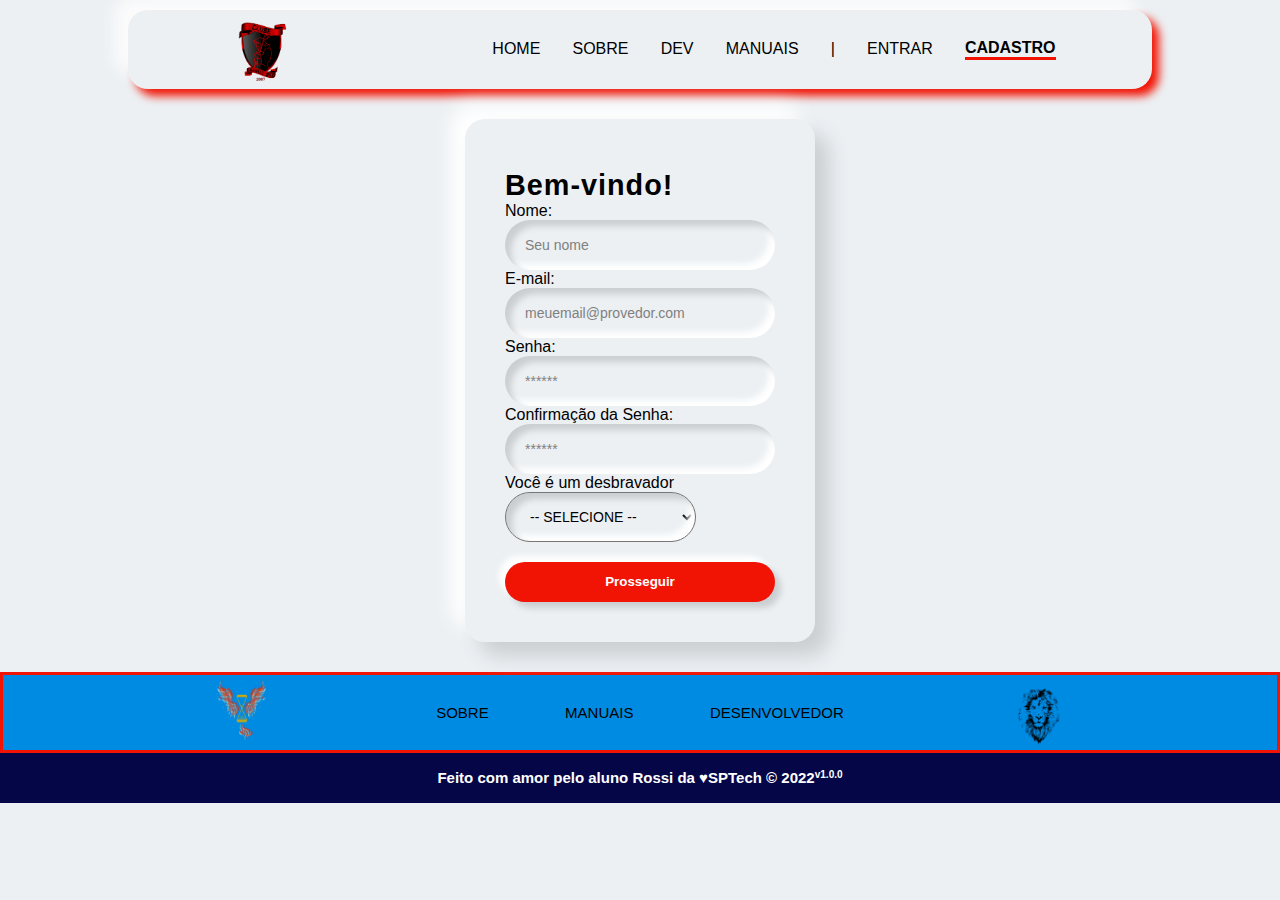
<file: API-SITE/site/public/cadastro.html>
<!DOCTYPE html>
<html lang="pt-br">

<head>
    <meta charset="UTF-8">
    <meta http-equiv="X-UA-Compatible" content="IE=edge">
    <meta name="viewport" content="width=device-width, initial-scale=1.0">
    <title>Cadastro</title>

    <script src="./js/funcoes.js"></script>
    <link rel="icon" href="./assets/img/agnusDei.png">
    <link rel="stylesheet" href="./css/cabecalho_rodape.css">
    <link rel="stylesheet" href="./css/cadastro_login.css">
    <link rel="stylesheet" href="./css/root_reset.css">
    <link rel="preconnect" href="https://fonts.gstatic.com">
    <link
        href="https://fonts.googleapis.com/css2?family=Exo+2:ital,wght@0,100;0,200;0,300;0,400;0,500;0,600;0,700;0,800;0,900;1,100;1,200;1,300;1,400;1,500;1,600;1,700;1,800;1,900&display=swap"
        rel="stylesheet">
</head>

<body>

    <header class="header">
        <div class="container">
            <img class="imgCabecalho" src="./assets/img/agnusDei.png">
            <ul class="navbar">
                <li>
                    <a href="index.html">HOME</a>
                </li>
                <li>
                    <a href="sobre_DBV.html">SOBRE</a>
                </li>
                <li>
                    <a href="sobre_DEV.html">DEV</a>
                </li>
                <li>
                    <a href="manuais.html">MANUAIS</a>
                </li>
                <li>|</li>
                <li>
                    <a href="./login.html">ENTRAR</a>
                </li>
                <li class="agora">
                    <a href="./cadastro.html">CADASTRO</a>
                </li>
            </ul>

        </div>
    </header>

    <main>
        <div class="alerta_erro">
            <div class="card_erro" id="cardErro">
                <span id="mensagem_erro"></span>
            </div>
        </div>
        <div class="container tamanho-conteudo">
            <div class="card medio">
                <h2 class="titulo">Bem-vindo!</h2>
                <div class="formulario">
                    <div id="form1">

                        <span class="tipo_campo">Nome:</span>
                        <input id="nome_input" type="text" placeholder="Seu nome">
                        
                        <span class="tipo_campo">E-mail:</span>
                        <input id="email_input" type="text" placeholder="meuemail@provedor.com">
                        
                        <span class="tipo_campo">Senha:</span>
                        <input id="senha_input" type="password" placeholder="******">
                        
                        <span class="tipo_campo">Confirmação da Senha:</span>
                        <input id="confirmacao_senha_input" type="password" placeholder="******">
                        
                        <span class="tipo_campo">Você é um desbravador</span>
                        <select id="desbravador_input">
                            <option value="selecione">-- SELECIONE --</option>
                        <option value="sim">Sou Desbravador</option>
                        <option value="nao">Não Sou Desbravador</option>
                    </select>
                    <button class="btn" onclick="prosseguir()">Prosseguir</button>
                </div>
                <div id="form2" style="display: none">
                    <span class="tipo_campo">Clube:</span>
                    <input id="nome_clube_input" type="text" placeholder="Nome do seu clube">
                    
                    <span class="tipo_campo">Ultima classe concluida</span>
                    <select id="ultima_classe_input">
                        <option value="selecione">-- SELECIONE --</option>
                    <option value="AMIGO">Amigo</option>
                    <option value="COMPANHEIRO">Companheiro</option>
                    <option value="PESQUISADOR">Pesquisador</option>
                    <option value="PIONEIRO">Pioneiro</option>
                    <option value="EXCURSIONISTA">Excursionista</option>
                    <option value="GUIA">Guia</option>
                    <option value="AGRUPADAS">Agrupadas</option>
                    <option value="LIDER">Lider</option>
                </select>
                    
                    <button class="btn" onclick="cadastrar()">Cadastrar</button>
                    
                </div>
                <div id="div_aguardar" class="loading-div">
                    <img src="./assets/circle-loading.gif" id="loading-gif">
                </div>
            </div>

                <div id="div_erros_login">

                </div>
            </div>
        </div>
    
    </main>
    <footer>
        <div class="footer footer_um">
            <div class="container">
                <img class="imgFooter" src="./assets/img/bandeiraRossi.png">
            <ul class="navbar navbarfooter">
                <li>
                    <a href="sobre_DBV.html">SOBRE</a>
                </li>
                <li>
                    <a href="#">MANUAIS</a>
                </li>
                <li>
                    <a href="sobre_DEV.html">DESENVOLVEDOR</a>
                </li>
            </ul>
            <img class="imgFooter" src="./assets/img/leão.png" >
            </div>
        </div>
        <div class="footer footer_dois">
            <div class="container">
                <h4>Feito com amor pelo aluno Rossi da &hearts;SPTech &copy; 2022</h4>
                <h6>v1.0.0</h6>
            </div>
        </div>
    </footer>
</body>
</html>

<script>
    function prosseguir(){
        if(desbravador_input.value == 'sim'){

            form1.style.display = "none"
            form2.style.display = "block"
        }else{
            cadastrar()
        }
    }

    function cadastrar() {
        aguardar();
        var nomeVar = nome_input.value;
        var emailVar = email_input.value;
        var senhaVar = senha_input.value;
        var confirmacaoSenhaVar = confirmacao_senha_input.value;
        var tpUsuarioVar = "usu";
        var desbravadorVar = desbravador_input.value;
        var nomeClubeVar = nome_clube_input.value;
        var ultimaClasseVar = ultima_classe_input.value;
        
        if (nomeVar == "" || emailVar == "" || senhaVar == "" || confirmacaoSenhaVar == "" || desbravadorVar == "") {
            cardErro.style.display = "block"
            mensagem_erro.innerHTML = "(Mensagem de erro para todos os campos em branco)";

            finalizarAguardar();
            return false;
        }
        else {
            setInterval(sumirMensagem, 5000)
        }


        if (emailVar.indexOf("@") == -1 || emailVar.indexOf(".com") == -1) {
            cardErro.style.display = "block"
            mensagem_erro.innerHTML = "Ops, e-mail inválido! Verifique e tente novamente.";
            finalizarAguardar();
            return false;
        }
        else {
            setInterval(sumirMensagem, 5000)
        }
        if (senhaVar != confirmacaoSenhaVar) {
            cardErro.style.display = "block"
            mensagem_erro.innerHTML="As senhas inseridas devem ser iguais para prosseguir!";
            finalizarAguardar();
            return false;
        }
        else {
            setInterval(sumirMensagem, 5000)
        }

        // Enviando o valor da nova input
        fetch("/usuarios/cadastrar", {
            method: "POST",
            headers: {
                "Content-Type": "application/json"
            },
            body: JSON.stringify({
                nomeServer: nomeVar,
                emailServer: emailVar,
                senhaServer: senhaVar,
                tpUsuarioServer: tpUsuarioVar,
                desbravadorServer : desbravadorVar,
                nomeClubeServer : nomeClubeVar ,
                ultimaClasseServer : ultimaClasseVar 
            })
        }).then(function (resposta) {

            console.log("resposta: ", resposta);

            if (resposta.ok) {
                cardErro.style.display = "block";

                mensagem_erro.innerHTML = "Cadastro realizado com sucesso! Redirecionando para tela de Login...";

                setTimeout(() => {
                    window.location = "login.html";
                }, "2000")
                
                limparFormulario();
                finalizarAguardar();
            } else {
                throw ("Houve um erro ao tentar realizar o cadastro!");
            }
        }).catch(function (resposta) {
            console.log(`#ERRO: ${resposta}`);
            finalizarAguardar();
        });

        return false;
    }

    function sumirMensagem() {
        cardErro.style.display = "none"
    }

</script>
</file>
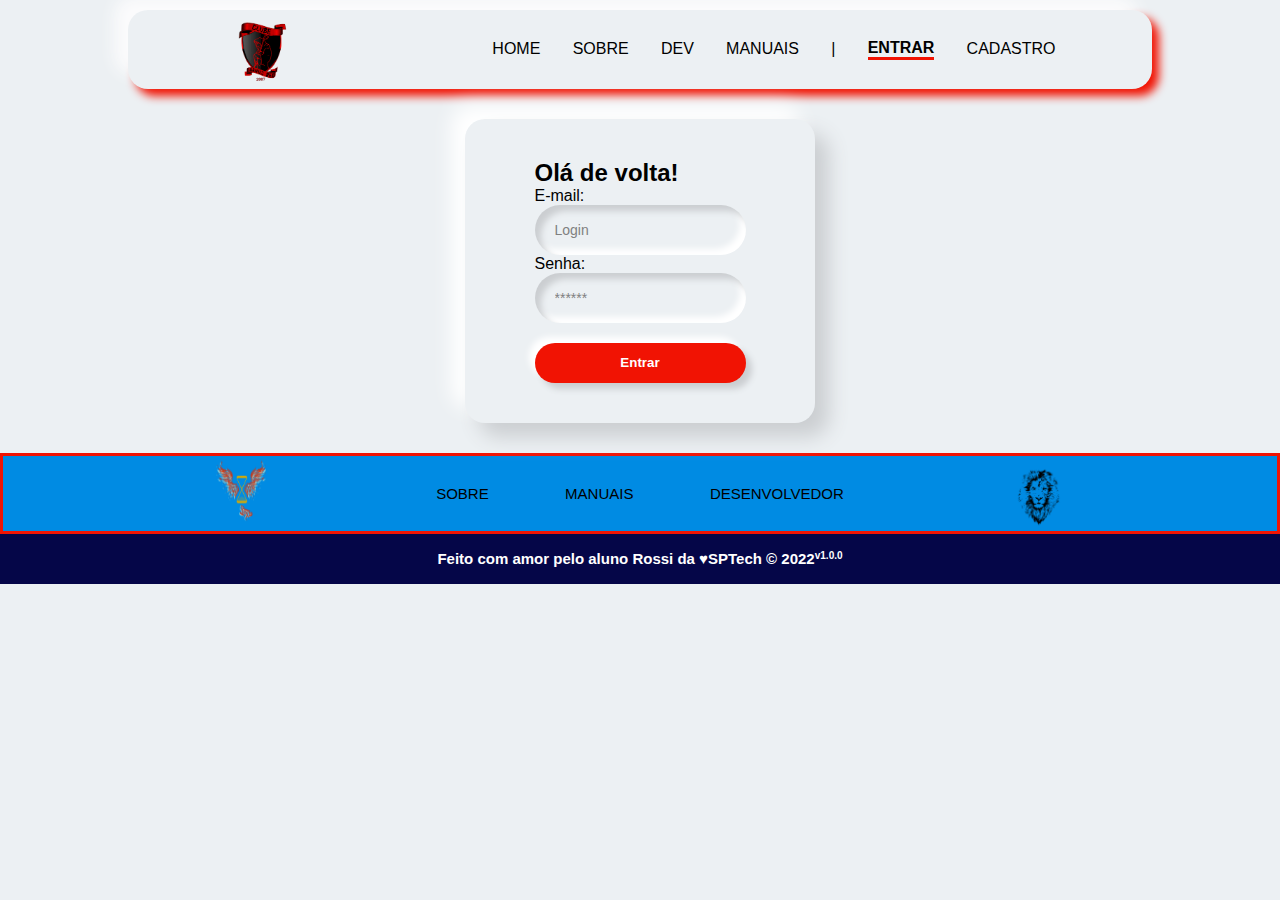
<file: API-SITE/site/public/login.html>
<!DOCTYPE html>
<html lang="pt-br">

<head>
    <meta charset="UTF-8">
    <meta http-equiv="X-UA-Compatible" content="IE=edge">
    <meta name="viewport" content="width=device-width, initial-scale=1.0">

    <title>AcquaTec | Login</title>

    <script src="./js/funcoes.js"></script>
    <link rel="icon" href="./assets/img/agnusDei.png">
    <link rel="stylesheet" href="./css/cabecalho_rodape.css">
    <link rel="stylesheet" href="./css/cadastro_login.css">
    <link rel="stylesheet" href="./css/root_reset.css">
    <link rel="preconnect" href="https://fonts.gstatic.com">
    <link
        href="https://fonts.googleapis.com/css2?family=Exo+2:ital,wght@0,100;0,200;0,300;0,400;0,500;0,600;0,700;0,800;0,900;1,100;1,200;1,300;1,400;1,500;1,600;1,700;1,800;1,900&display=swap"
        rel="stylesheet">
</head>

<body>

    <header class="header">
        <div class="container">
            <img class="imgCabecalho" src="./assets/img/agnusDei.png">
            <ul class="navbar">
                <li>
                    <a href="index.html">HOME</a>
                </li>
                <li>
                    <a href="sobre_DBV.html">SOBRE</a>
                </li>
                <li>
                    <a href="sobre_DEV.html">DEV</a>
                </li>
                <li>
                    <a href="manuais.html">MANUAIS</a>
                </li>
                <li>|</li>
                <li class="agora">
                    <a href="./login.html">ENTRAR</a>
                </li>
                <li>
                    <a href="./cadastro.html">CADASTRO</a>
                </li>
            </ul>

        </div>
    </header>

    <main class="banner ">

        <div class="alerta_erro">
            <div class="card_erro" id="cardErro">
                <span id="mensagem_erro"></span>
            </div>
        </div>
        <div class="container tamanho-conteudo">
            <div class="card medio">
                <h2>Olá de volta!</h2>
                <div class="formulario">
                    <span class="tipo_campo">E-mail:</span>
                    <input id="email_input" type="text" placeholder="Login">
                    <span class="tipo_campo">Senha:</span>
                    <input id="senha_input" type="password" placeholder="******">
                    <button class="btn" onclick="entrar()">Entrar</button>

                </div>
                <div id="div_aguardar" class="loading-div">
                    <img src="./assets/circle-loading.gif" id="loading-gif">
                </div>

                <div id="div_erros_login">

                </div>
            </div>
        </div>
    
    </main>
    <footer>
        <div class="footer footer_um">
            <div class="container">
                <img class="imgFooter" src="./assets/img/bandeiraRossi.png">
            <ul class="navbar navbarfooter">
                <li>
                    <a href="sobre_DBV.html">SOBRE</a>
                </li>
                <li>
                    <a href="#">MANUAIS</a>
                </li>
                <li>
                    <a href="sobre_DEV.html">DESENVOLVEDOR</a>
                </li>
            </ul>
            <img class="imgFooter" src="./assets/img/leão.png" >
            </div>
        </div>
        <div class="footer footer_dois">
            <div class="container">
                <h4>Feito com amor pelo aluno Rossi da &hearts;SPTech &copy; 2022</h4>
                <h6>v1.0.0</h6>
            </div>
        </div>
    </footer>




                
</body>
</html>
<script>
    function entrar() {
        aguardar();

        var emailVar = email_input.value;
        var senhaVar = senha_input.value;

        if (emailVar == "" || senhaVar == "") {
            cardErro.style.display = "block"
            mensagem_erro.innerHTML = "(Mensagem de erro para todos os campos em branco)";
            finalizarAguardar();
            return false;
        }
        else {
            setInterval(sumirMensagem, 5000)
        }

        console.log("FORM LOGIN: ", emailVar);
        console.log("FORM SENHA: ", senhaVar);

        fetch("/usuarios/autenticar", {
            method: "POST",
            headers: {
                "Content-Type": "application/json"
            },
            body: JSON.stringify({
                emailServer: emailVar,
                senhaServer: senhaVar
            })
        }).then(function (resposta) {
            console.log("ESTOU NO THEN DO entrar()!")

            if (resposta.ok) {
                console.log(resposta);

                resposta.json().then(json => {
                    console.log(json);
                    console.log(JSON.stringify(json));

                    sessionStorage.EMAIL_USUARIO = json.email;
                    sessionStorage.NOME_USUARIO = json.nome;
                    sessionStorage.ID_USUARIO = json.idUsuario;
                    sessionStorage.Tp_Usuario = json.tpUsuario;

                    setTimeout(function () {
                        window.location = "./dashboard/feed.html";
                    }, 1000); // apenas para exibir o loading

                });

            } else {

                console.log("Houve um erro ao tentar realizar o login!");

                resposta.text().then(texto => {
                    console.error(texto);
                    finalizarAguardar(texto);
                });
            }

        }).catch(function (erro) {
            console.log(erro);
        })

        return false;
    }

    function sumirMensagem() {
        cardErro.style.display = "none"
    }

</script>
</file>
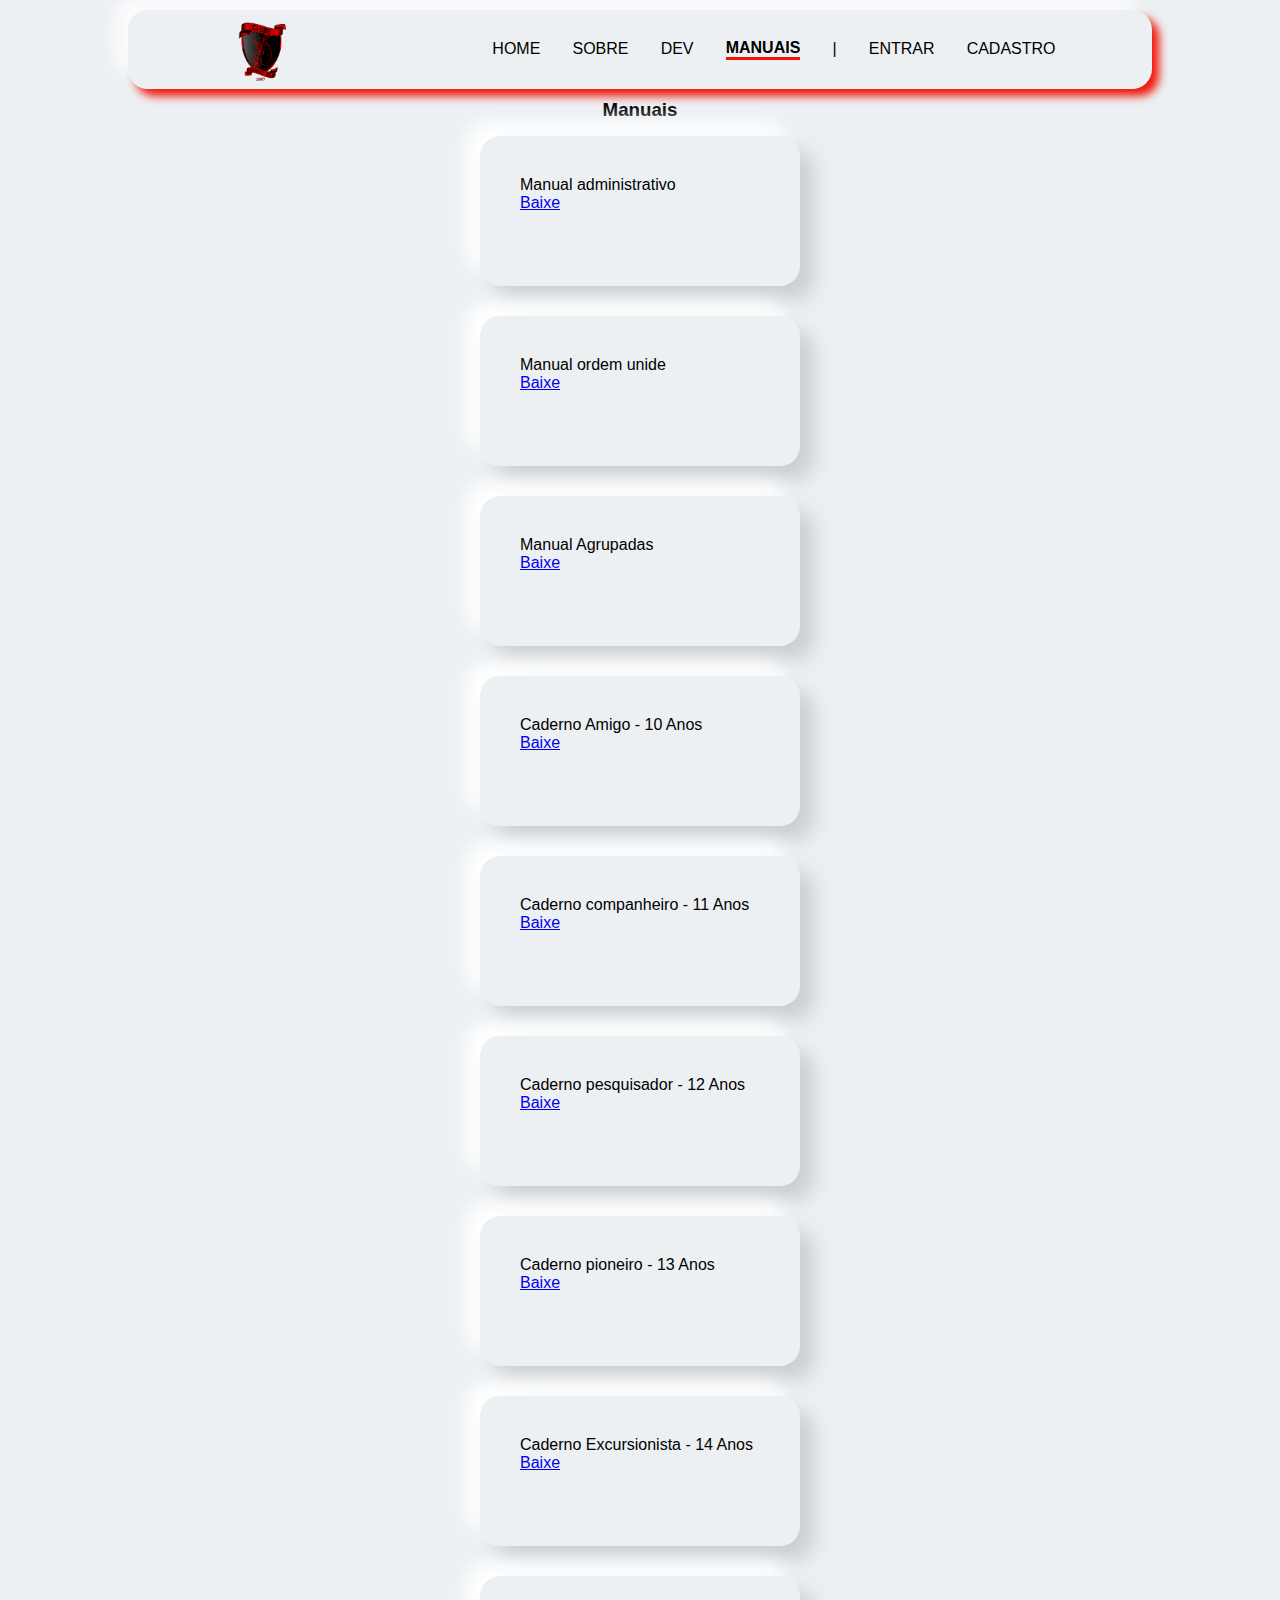
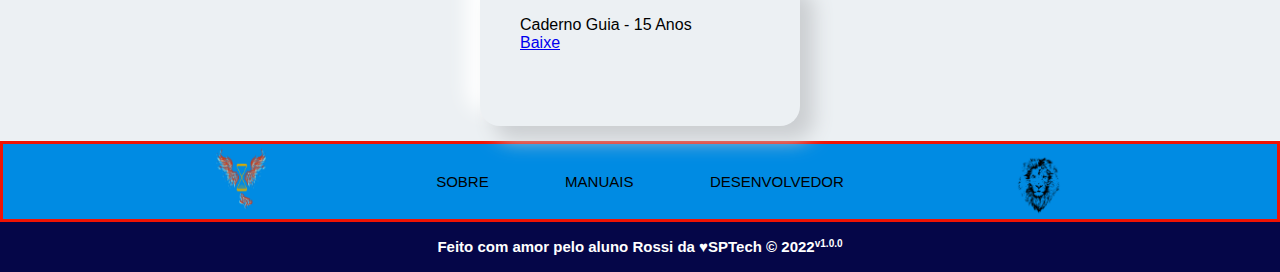
<file: API-SITE/site/public/manuais.html>
<!DOCTYPE html>
<html lang="pt-br">

<head>
    <meta charset="UTF-8">
    <meta http-equiv="X-UA-Compatible" content="IE=edge">
    <meta name="viewport" content="width=device-width, initial-scale=1.0">

    <title> Página Inicial</title>

    <script src="./js/funcoes.js"></script>

    <link rel="icon" href="./assets/img/agnusDei.png">
    <link rel="stylesheet" href="./css/cabecalho_rodape.css">
    <link rel="stylesheet" href="./css/root_reset.css">
    <link rel="stylesheet" href="./css/sobre.css">
    <link rel="preconnect" href="https://fonts.gstatic.com">
</head>

<body>
    <header class="header">
        <div class="container">
            <img class="imgCabecalho" src="./assets/img/agnusDei.png">
            <ul class="navbar">
                <li>
                    <a href="index.html">HOME</a>
                </li>
                <li>
                    <a href="sobre_DBV.html">SOBRE</a>
                </li>
                <li>
                    <a href="sobre_DEV.html">DEV</a>
                </li>
                <li class="agora">
                    <a href="manuais.html">MANUAIS</a>
                </li>
                <li>|</li>
                <li id="entrar_cabecalho" style="display: block;">
                    <a href="login.html">ENTRAR</a>
                </li>
                <li id="cadastro_cabecalho" style="display: block;">
                    <a href="cadastro.html">CADASTRO</a>
                </li>
                <li id="feed_cabecalho" style="display: none;">
                    <a href="./dashboard/feed.html">FEED</a>
                </li>
                <li id="cabecalho_adm" style="display: none;">
                    <a href="./dashboard/dashboard.html">DASH</a>
                </li>
                <li id="sair_cabecalho" style="display: none;">
                    <a class="btn-logout" onclick="limparSessao()">SAIR</a>
                </li>
            </ul>

        </div>
    </header>

    <main class="manuais">
        <!-- <a href="/images/myw3schoolsimage.jpg" download></a> -->
        <h3>Manuais</h3>
        <div class="tamanho">
            <p>Manual administrativo</p>
            <a href="../public/assets/Manuais/manual_adm/ManualAdministrativoDesbravadores.zip" download>Baixe</a>
        </div>
        <div class="tamanho">
            <p>Manual ordem unide</p>
            <a href="../public/assets/Manuais/manual_ordem_unida/Manual-de-Ordem-Unida.zip" download>Baixe</a>
        </div>
        <div class="tamanho">
            <p>Manual Agrupadas</p>
            <a href="../public/assets/Manuais/Caderno Agrupadas/" download>Baixe</a>
        </div>
        <div class="tamanho">
            <p>Caderno Amigo - 10 Anos</p>
            <a href="../public/assets/Manuais/Caderno Amigo/Caderno de Atividades 1 - Amigo 10 ANOS.zip" download>Baixe</a>
        </div>
        <div class="tamanho">
            <p>Caderno companheiro - 11 Anos</p>
            <a href="../public/assets/Manuais/Caderno Companheiro/Caderno de Atividades 2 - Companheiro 11 ANOS.zip" download>Baixe</a>
        </div>
        <div class="tamanho">
            <p>Caderno pesquisador - 12 Anos</p>
            <a href="../public/assets/Manuais/Caderno pesquisador/Caderno de Atividades 3 - Pesquisador 12 ANOS.zip" download>Baixe</a>
        </div>
        <div class="tamanho">
            <p>Caderno pioneiro - 13 Anos</p>
            <a href="../public/assets/Manuais/Caderno Pioneiro/Caderno de Atividades 4 - Pioneiro 13 ANOS.zip" download>Baixe</a>
        </div>
        <div class="tamanho">
            <p>Caderno Excursionista - 14 Anos</p>
            <a href="../public/assets/Manuais/Caderno Excursionista/Caderno de Atividades 5 - Excursionista 14 ANOS.zip" download>Baixe</a>
        </div>
        <div class="tamanho">
            <p>Caderno Guia - 15 Anos</p>
            <a href="../public/assets/Manuais//Caderno Guia/Caderno de Atividades 6 - Guia 15 ANOS.zip" download>Baixe</a>
        </div>

    </main>

    <footer>
        <div class="footer footer_um">
            <div class="container">
                <img class="imgFooter" src="./assets/img/bandeiraRossi.png">
            <ul class="navbar navbarfooter">
                <li>
                    <a href="sobre_DBV.html">SOBRE</a>
                </li>
                <li>
                    <a href="manuais.html">MANUAIS</a>
                </li>
                <li>
                    <a href="sobre_DEV.html">DESENVOLVEDOR</a>
                </li>
            </ul>
            <img class="imgFooter" src="./assets/img/leão.png" >
            </div>
        </div>
        <div class="footer footer_dois">
            <div class="container">
                <h4>Feito com amor pelo aluno Rossi da &hearts;SPTech &copy; 2022</h4>
                <h6>v1.0.0</h6>
            </div>
        </div>
    </footer>
</body>
</html>

<script>
    logado();
</script>
</file>
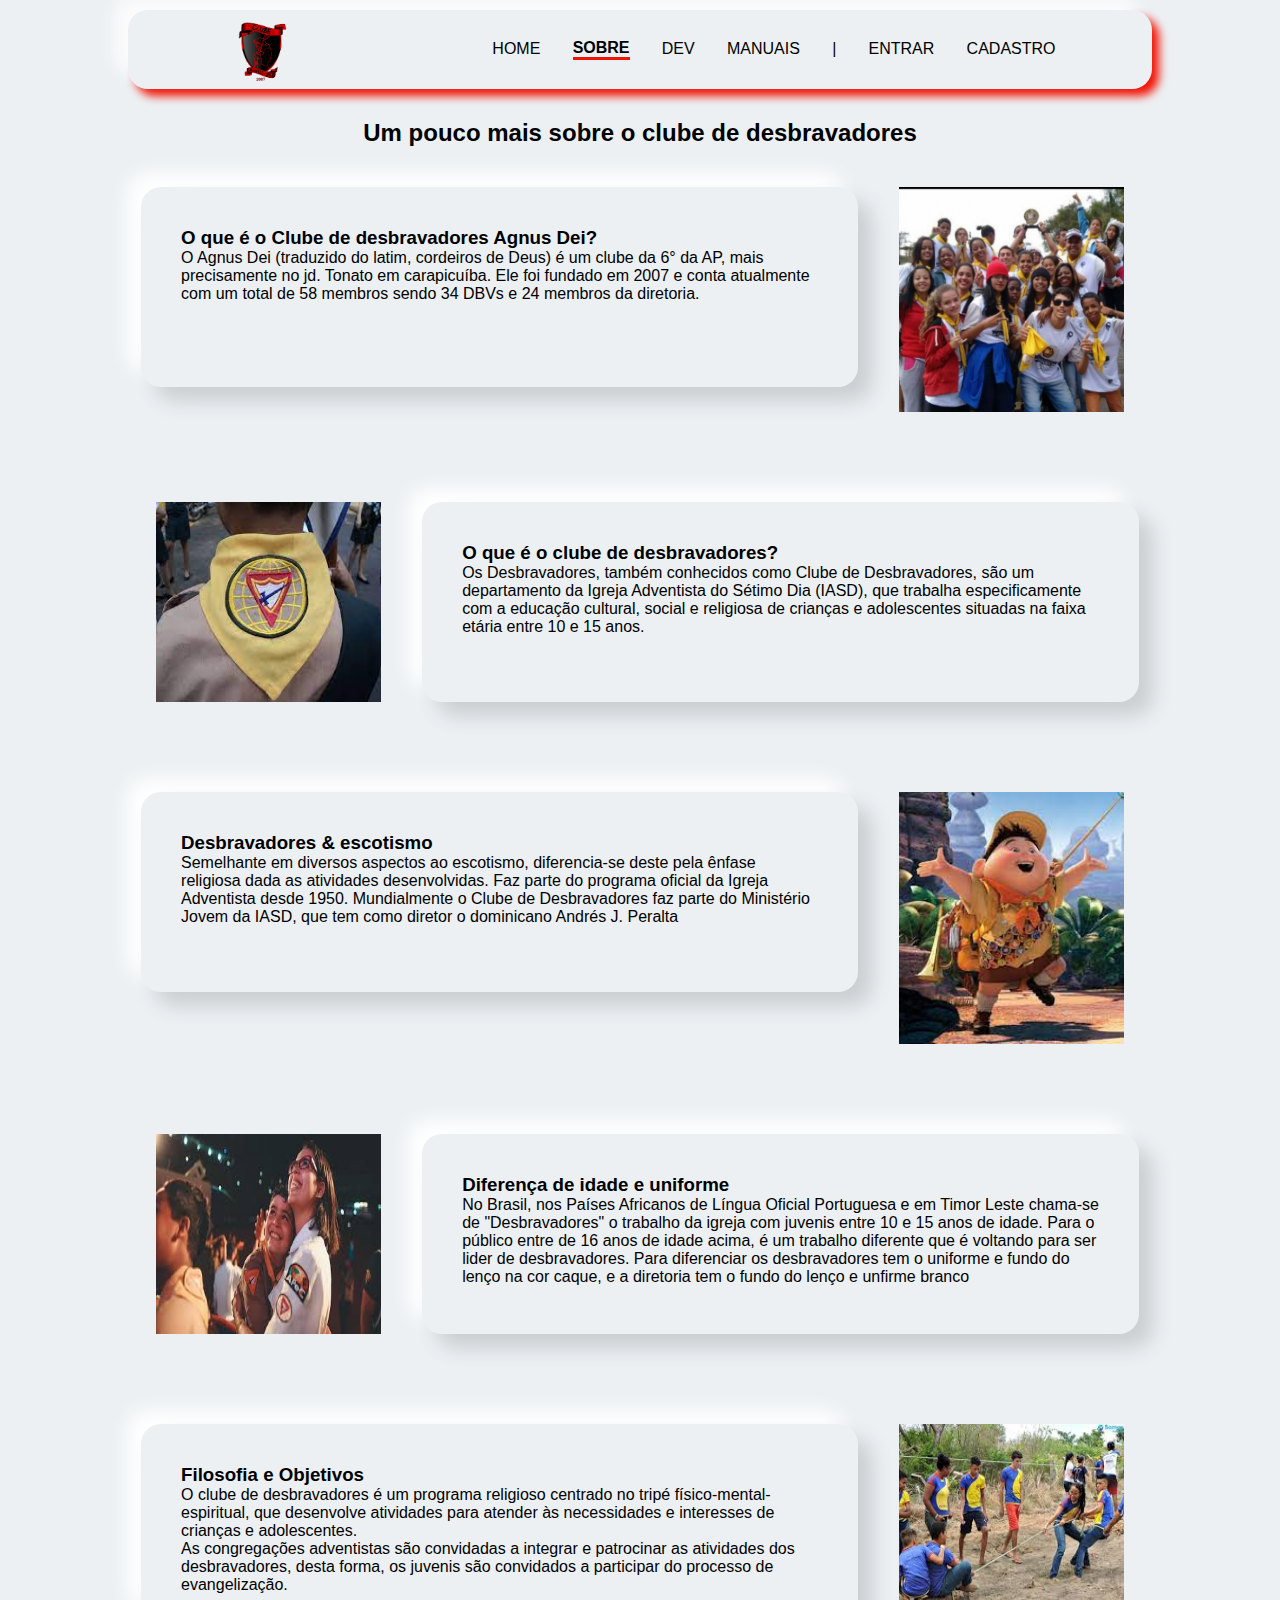
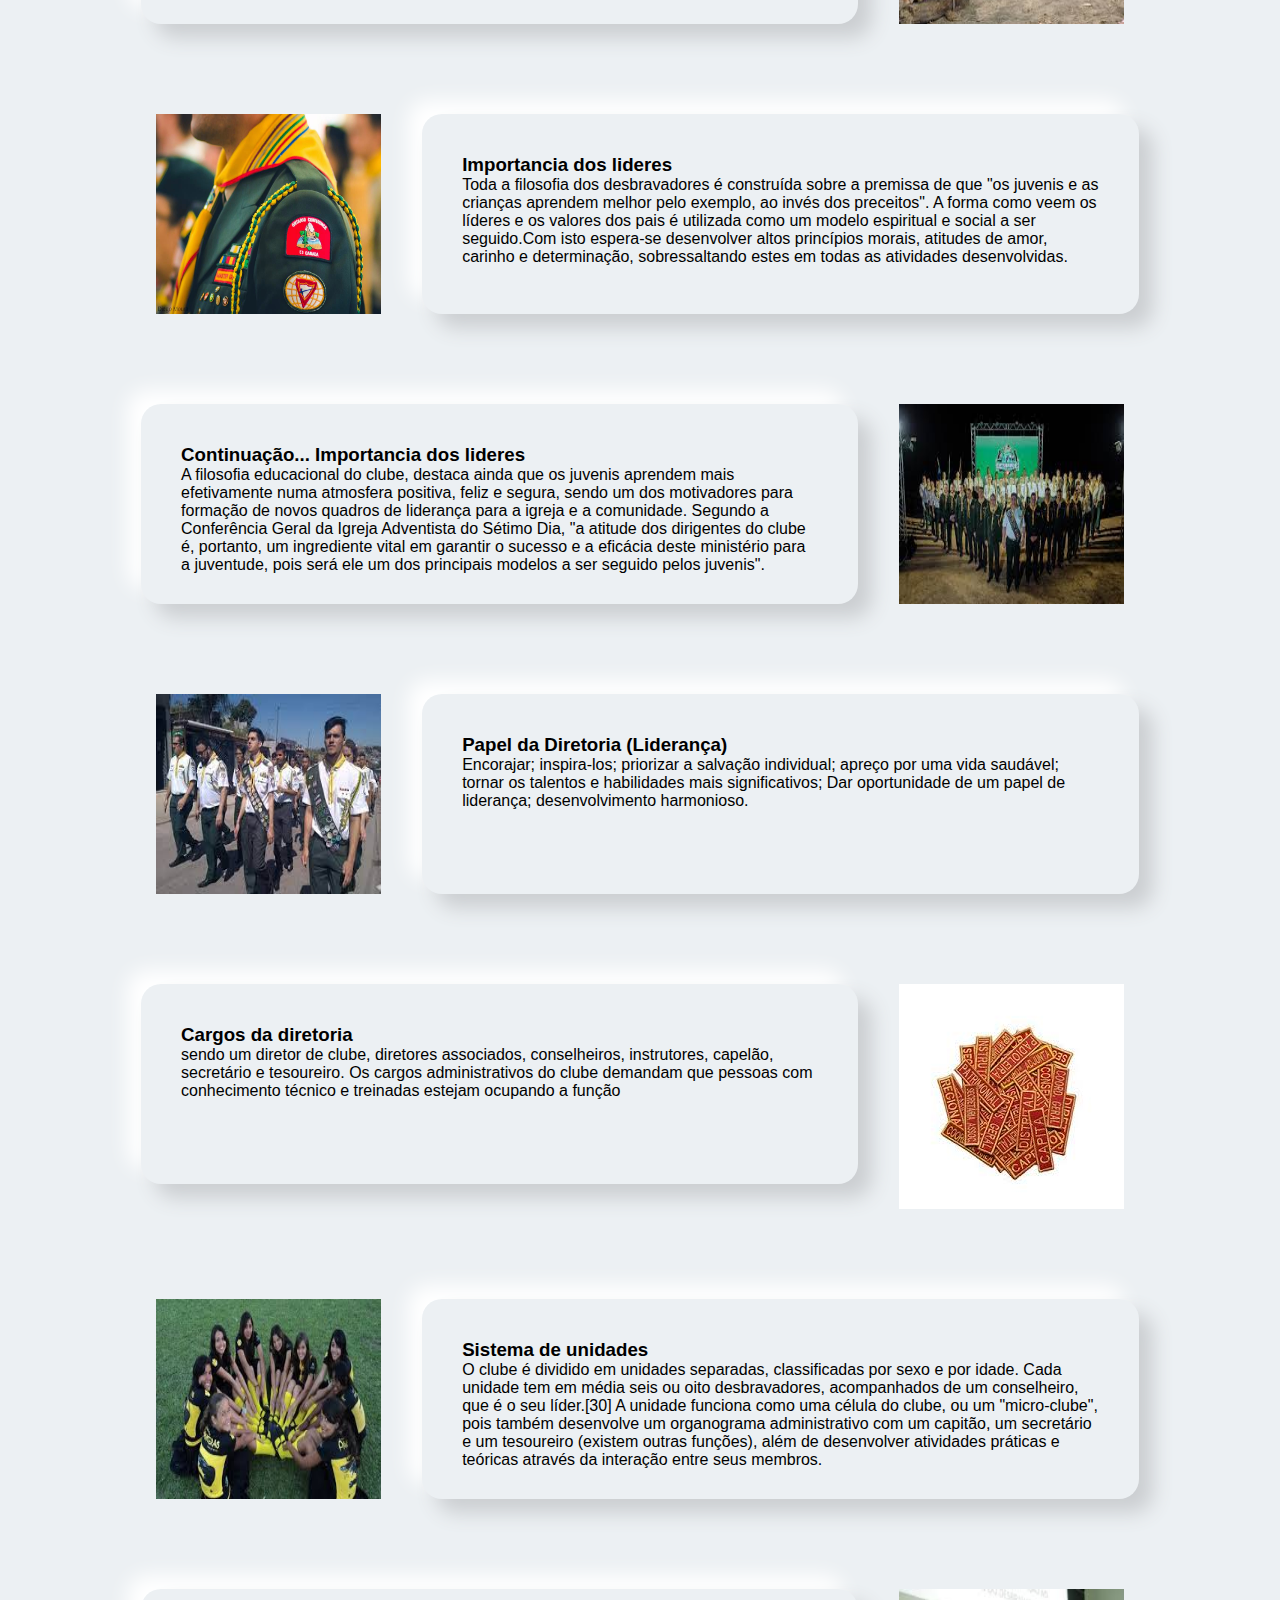
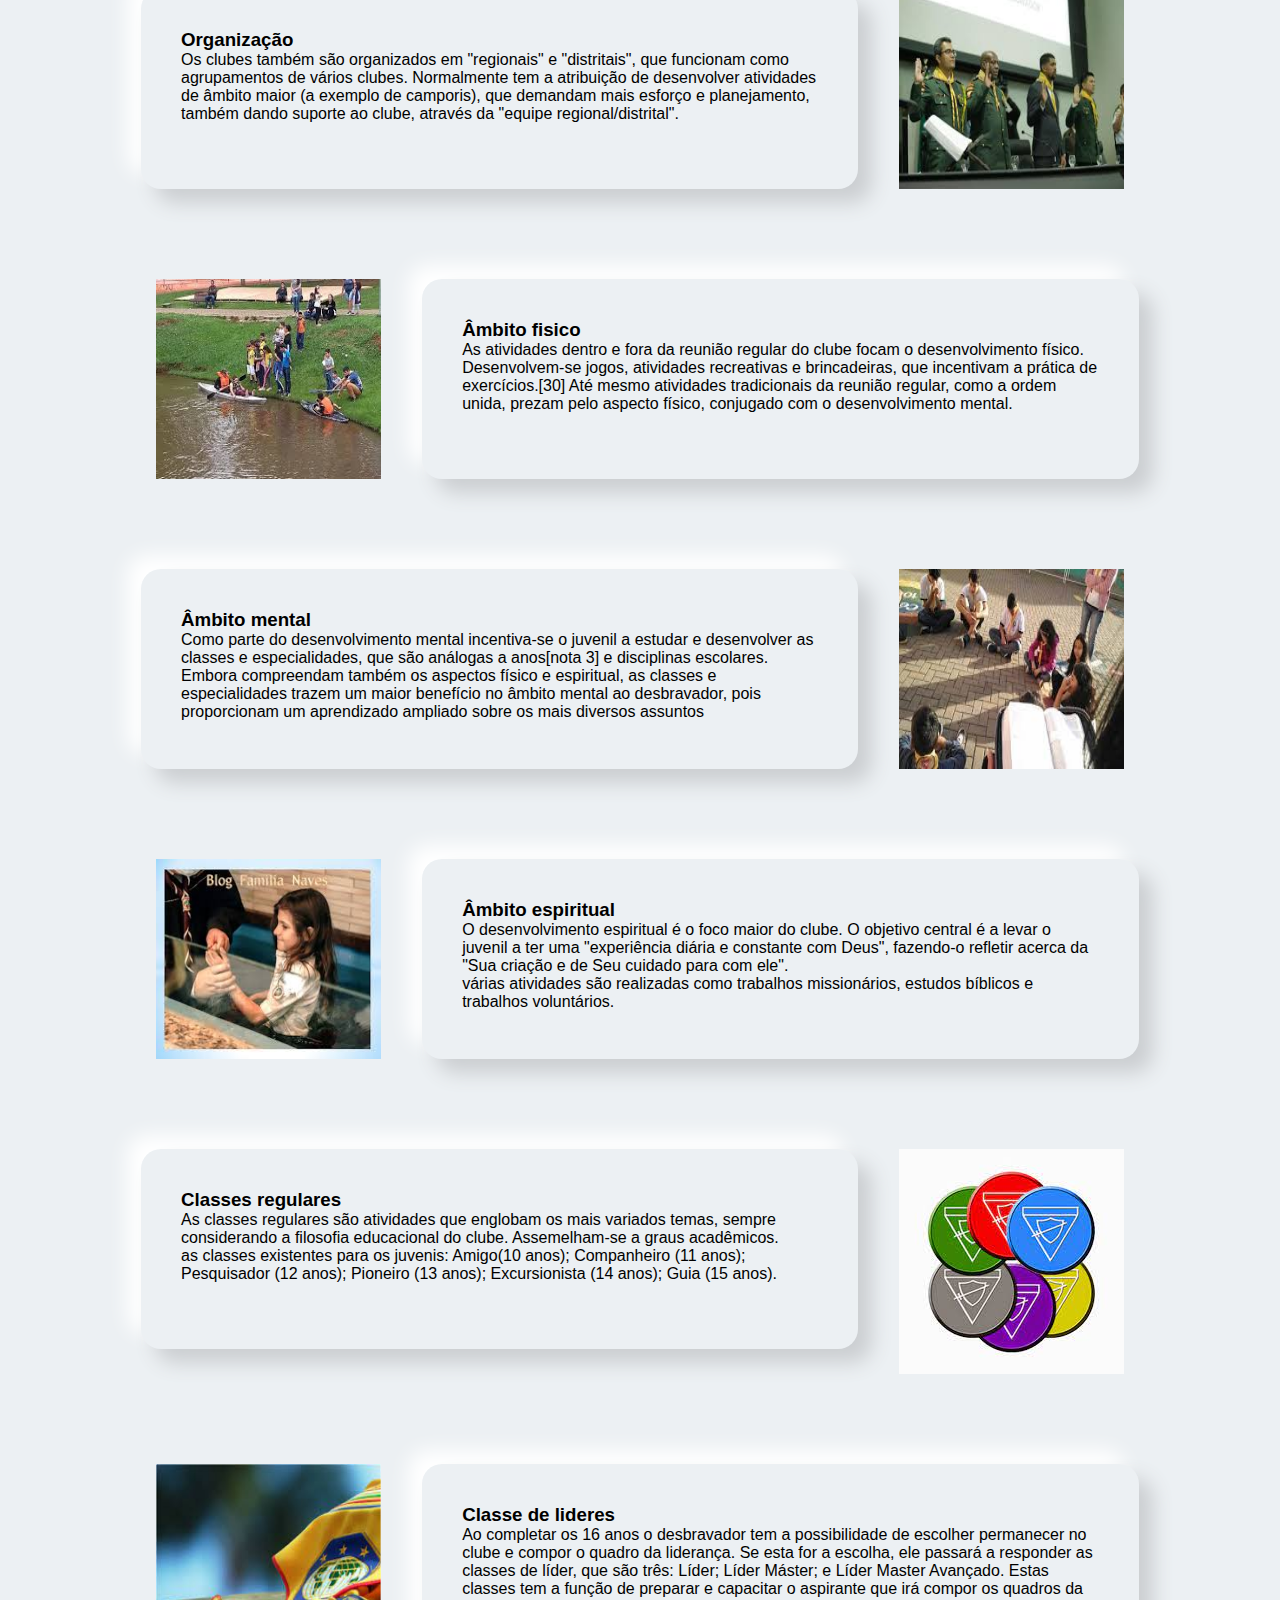
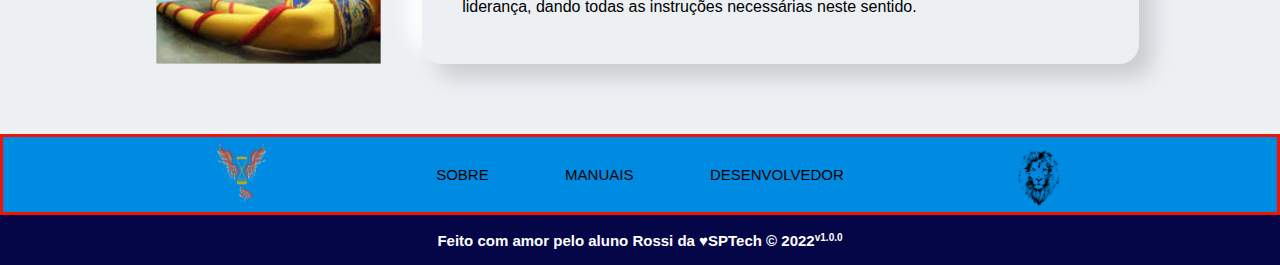
<file: API-SITE/site/public/sobre_DBV.html>
<!DOCTYPE html>
<html lang="pt-br">

<head>
    <meta charset="UTF-8">
    <meta http-equiv="X-UA-Compatible" content="IE=edge">
    <meta name="viewport" content="width=device-width, initial-scale=1.0">
    <title>SOBRE OS DBVs</title>
    <script src="./js/funcoes.js"></script>
    <link rel="icon" href="./assets/img/agnusDei.png">
    <link rel="stylesheet" href="./css/sobre.css">
    <link rel="stylesheet" href="./css/cabecalho_rodape.css">
    <link rel="stylesheet" href="./css/root_reset.css">
    <link rel="preconnect" href="https://fonts.gstatic.com">
    <link
        href="https://fonts.googleapis.com/css2?family=Exo+2:ital,wght@0,100;0,200;0,300;0,400;0,500;0,600;0,700;0,800;0,900;1,100;1,200;1,300;1,400;1,500;1,600;1,700;1,800;1,900&display=swap"
        rel="stylesheet">
</head>

<body>
    <header class="header">
        <div class="container">
            <img class="imgCabecalho" src="./assets/img/agnusDei.png">
            <ul class="navbar">
                <li>
                    <a href="index.html">HOME</a>
                </li>
                <li class="agora">
                    <a href="sobre_DBV.html">SOBRE</a>
                </li>
                <li>
                    <a href="sobre_DEV.html">DEV</a>
                </li>
                <li>
                    <a href="manuais.html">MANUAIS</a>
                </li>
                <li>|</li>
                <li id="entrar_cabecalho" style="display: block;">
                    <a href="login.html">ENTRAR</a>
                </li>
                <li id="cadastro_cabecalho" style="display: block;">
                    <a href="cadastro.html">CADASTRO</a>
                </li>
                <li id="feed_cabecalho" style="display: none;">
                    <a href="./dashboard/feed.html">FEED</a>
                </li>
                <li id="cabecalho_adm" style="display: none;">
                    <a href="./dashboard/dashboard.html">DASH</a>
                </li>
                <li id="sair_cabecalho" style="display: none;">
                    <a class="btn-logout" onclick="limparSessao()">SAIR</a>
                </li>
            </ul>

        </div>
    </header>

    <main class="container">
        <h2>Um pouco mais sobre o clube de desbravadores</h2>
        <div class="conteudo">
            <div class="tamanho-conteudo">
                <h3>O que é o Clube de desbravadores Agnus Dei?</h3>
                <p>O Agnus Dei (traduzido do latim, cordeiros de Deus) é um clube da 6° da AP, mais precisamente no jd. Tonato em carapicuíba. Ele foi fundado em 2007 e conta atualmente com um total de 58 membros sendo 34 DBVs e 24 membros da diretoria.</p>
            </div>
                <img src="./assets/img/sobreAgnus.jpg">
        </div>

        
        <div class="conteudo">
            <img src="./assets/img/oq-e-dbv.jpg">
            <div class="tamanho-conteudo">
                <h3>O que é o clube de desbravadores?</h3>
                <p>Os Desbravadores, também conhecidos como Clube de Desbravadores, são um departamento da Igreja
                    Adventista do Sétimo Dia (IASD), que trabalha especificamente com a educação cultural, social e
                    religiosa de crianças e adolescentes situadas na faixa etária entre 10 e 15 anos.</p>
            </div>
        </div>

        <div class="conteudo">
            <div class="tamanho-conteudo">
                <h3>Desbravadores & escotismo</h3>
                <p>Semelhante em diversos aspectos ao escotismo, diferencia-se deste pela ênfase religiosa dada as
                    atividades desenvolvidas. Faz parte do programa oficial da Igreja Adventista desde 1950.
                    Mundialmente o Clube de Desbravadores faz parte do Ministério Jovem da IASD, que tem como diretor o
                    dominicano Andrés J. Peralta</p>
            </div>
            <img src="./assets/img/up-russel.jfif">
        </div>

        <div class="conteudo">
            <img src="./assets/img/diferenca-idade.jpg">
            <div class="tamanho-conteudo">
                <h3>Diferença de idade e uniforme</h3>
                <p>No Brasil, nos Países Africanos de Língua Oficial Portuguesa e em Timor Leste chama-se de
                    "Desbravadores" o trabalho da igreja com juvenis entre 10 e 15 anos de idade. Para o público entre
                    de 16 anos de idade acima, é um trabalho diferente que é voltando para ser lider de desbravadores.
                    Para diferenciar os desbravadores tem o uniforme e fundo do lenço na cor caque, e a diretoria tem o
                    fundo do lenço e unfirme branco</p>
            </div>
        </div>

        <div class="conteudo">
            <div class="tamanho-conteudo">
                <h3>Filosofia e Objetivos</h3>
                <p>O clube de desbravadores é um programa religioso centrado no tripé físico-mental-espiritual, que
                    desenvolve atividades para atender às necessidades e interesses de crianças e adolescentes. <br>
                    As congregações adventistas são convidadas a integrar e patrocinar as atividades dos desbravadores,
                    desta forma, os juvenis são convidados a participar do processo de evangelização.</p>
            </div>
            <img src="./assets/img/brincando.jpg">
        </div>

        <div class="conteudo">
            <img src="./assets/img/lideres-dbv.jpg">
            <div class="tamanho-conteudo">
                <h3>Importancia dos lideres</h3>
                <p>Toda a filosofia dos desbravadores é construída sobre a premissa de que "os juvenis e as crianças
                    aprendem melhor pelo exemplo, ao invés dos preceitos". A forma como veem os líderes e os valores dos
                    pais é utilizada como um modelo espiritual e social a ser seguido.Com isto espera-se desenvolver
                    altos princípios morais, atitudes de amor, carinho e determinação, sobressaltando estes em todas as
                    atividades desenvolvidas.</p>
            </div>
        </div>

        <div class="conteudo">
            <div class="tamanho-conteudo">
                <h3>Continuação... Importancia dos lideres</h3>
                <p> A filosofia educacional do clube, destaca ainda que os juvenis aprendem mais efetivamente numa
                    atmosfera positiva, feliz e segura, sendo um dos motivadores para formação de novos quadros de
                    liderança para a igreja e a comunidade. Segundo a Conferência Geral da Igreja Adventista do Sétimo
                    Dia, "a atitude dos dirigentes do clube é, portanto, um ingrediente vital em garantir o sucesso e a
                    eficácia deste ministério para a juventude, pois será ele um dos principais modelos a ser seguido
                    pelos juvenis".</p>
            </div>
            <img src="./assets/img/lideres-dbvpt2.jpg">
        </div>

        <div class="conteudo">
            <img src="./assets/img/diretoria.jpg">
            <div class="tamanho-conteudo">
                <h3>Papel da Diretoria (Liderança)</h3>
                <p>Encorajar; inspira-los; priorizar a salvação individual; apreço por uma vida saudável; tornar os
                    talentos e habilidades mais significativos; Dar oportunidade de um papel de liderança;
                    desenvolvimento harmonioso.</p>
            </div>
        </div>

        <div class="conteudo">
            <div class="tamanho-conteudo">
                <h3>Cargos da diretoria</h3>
                <p>sendo um diretor de clube, diretores associados, conselheiros, instrutores, capelão, secretário e
                    tesoureiro. Os cargos administrativos do clube demandam que pessoas com conhecimento técnico e
                    treinadas estejam ocupando a função</p>
            </div>
            <img src="./assets/img/cargos.jpg">
        </div>

        <div class="conteudo">
            <img src="./assets/img/unidade.jpg">
            <div class="tamanho-conteudo">
                <h3>Sistema de unidades</h3>
                <p>O clube é dividido em unidades separadas, classificadas por sexo e por idade. Cada unidade tem em média seis ou oito desbravadores, acompanhados de um conselheiro, que é o seu líder.[30] A unidade funciona como uma célula do clube, ou um "micro-clube", pois também desenvolve um organograma administrativo com um capitão, um secretário e um tesoureiro (existem outras funções), além de desenvolver atividades práticas e teóricas através da interação entre seus membros.</p>
            </div>
        </div>

        <div class="conteudo">
            <div class="tamanho-conteudo">
                <h3>Organização</h3>
                <p>Os clubes também são organizados em "regionais" e "distritais", que funcionam como agrupamentos de vários clubes. Normalmente tem a atribuição de desenvolver atividades de âmbito maior (a exemplo de camporis), que demandam mais esforço e planejamento, também dando suporte ao clube, através da "equipe regional/distrital".</p>
            </div>
            <img src="./assets/img/organizacao.jpg">
        </div>

        <div class="conteudo">
            <img src="./assets/img/fisico.jpg">
            <div class="tamanho-conteudo">
                <h3>Âmbito fisico</h3>
                <p>As atividades dentro e fora da reunião regular do clube focam o desenvolvimento físico. Desenvolvem-se jogos, atividades recreativas e brincadeiras, que incentivam a prática de exercícios.[30] Até mesmo atividades tradicionais da reunião regular, como a ordem unida, prezam pelo aspecto físico, conjugado com o desenvolvimento mental.</p>
            </div>
        </div>

        <div class="conteudo">
            <div class="tamanho-conteudo">
                <h3>Âmbito mental</h3>
                <p>Como parte do desenvolvimento mental incentiva-se o juvenil a estudar e desenvolver as classes e especialidades, que são análogas a anos[nota 3] e disciplinas escolares. <br>

                    Embora compreendam também os aspectos físico e espiritual, as classes e especialidades trazem um maior benefício no âmbito mental ao desbravador, pois proporcionam um aprendizado ampliado sobre os mais diversos assuntos</p>
            </div>
            <img src="./assets/img/mental.jpg">
        </div>

        <div class="conteudo">
            <img src="./assets/img/espiritual.jpg">
            <div class="tamanho-conteudo">
                <h3>Âmbito espiritual</h3>
                <p>O desenvolvimento espiritual é o foco maior do clube. O objetivo central é a levar o juvenil a ter uma "experiência diária e constante com Deus", fazendo-o refletir acerca da "Sua criação e de Seu cuidado para com ele".
<br>
                    várias atividades são realizadas como trabalhos missionários, estudos bíblicos e trabalhos voluntários.</p>
            </div>
        </div>

        <div class="conteudo">
            <div class="tamanho-conteudo">
                <h3>Classes regulares </h3>
                <p>As classes regulares são atividades que englobam os mais variados temas, sempre considerando a filosofia educacional do clube. Assemelham-se a graus acadêmicos. <br> 
                    as classes existentes para os juvenis:
                    Amigo(10 anos);
                    Companheiro (11 anos);
                    Pesquisador (12 anos);
                    Pioneiro (13 anos);
                    Excursionista (14 anos);
                    Guia (15 anos).</p>
            </div>
            <img src="./assets/img/classes.jpg">
        </div>

        <div class="conteudo">
            <img src="./assets/img/classes-lideres.jpg">
            <div class="tamanho-conteudo">
                <h3>Classe de lideres </h3>
                <p>Ao completar os 16 anos o desbravador tem a possibilidade de escolher permanecer no clube e compor o quadro da liderança. Se esta for a escolha, ele passará a responder as classes de líder, que são três: Líder; Líder Máster; e Líder Master Avançado. Estas classes tem a função de preparar e capacitar o aspirante que irá compor os quadros da liderança, dando todas as instruções necessárias neste sentido.</p>
            </div>
        </div>



    </main>

    <footer>
        <div class="footer footer_um">
            <div class="container">
                <img class="imgFooter" src="./assets/img/bandeiraRossi.png">
                <ul class="navbar navbarfooter">
                    <li>
                        <a href="sobre_DBV.html">SOBRE</a>
                    </li>
                    <li>
                        <a href="#">MANUAIS</a>
                    </li>
                    <li>
                        <a href="sobre_DEV.html">DESENVOLVEDOR</a>
                    </li>
                </ul>
                <img class="imgFooter" src="./assets/img/leão.png">
            </div>
        </div>
        <div class="footer footer_dois">
            <div class="container">
                <h4>Feito com amor pelo aluno Rossi da &hearts;SPTech &copy; 2022</h4>
                <h6>v1.0.0</h6>
            </div>
        </div>
    </footer>

</body>

</html>
<script>
    logado()
</script>
</file>
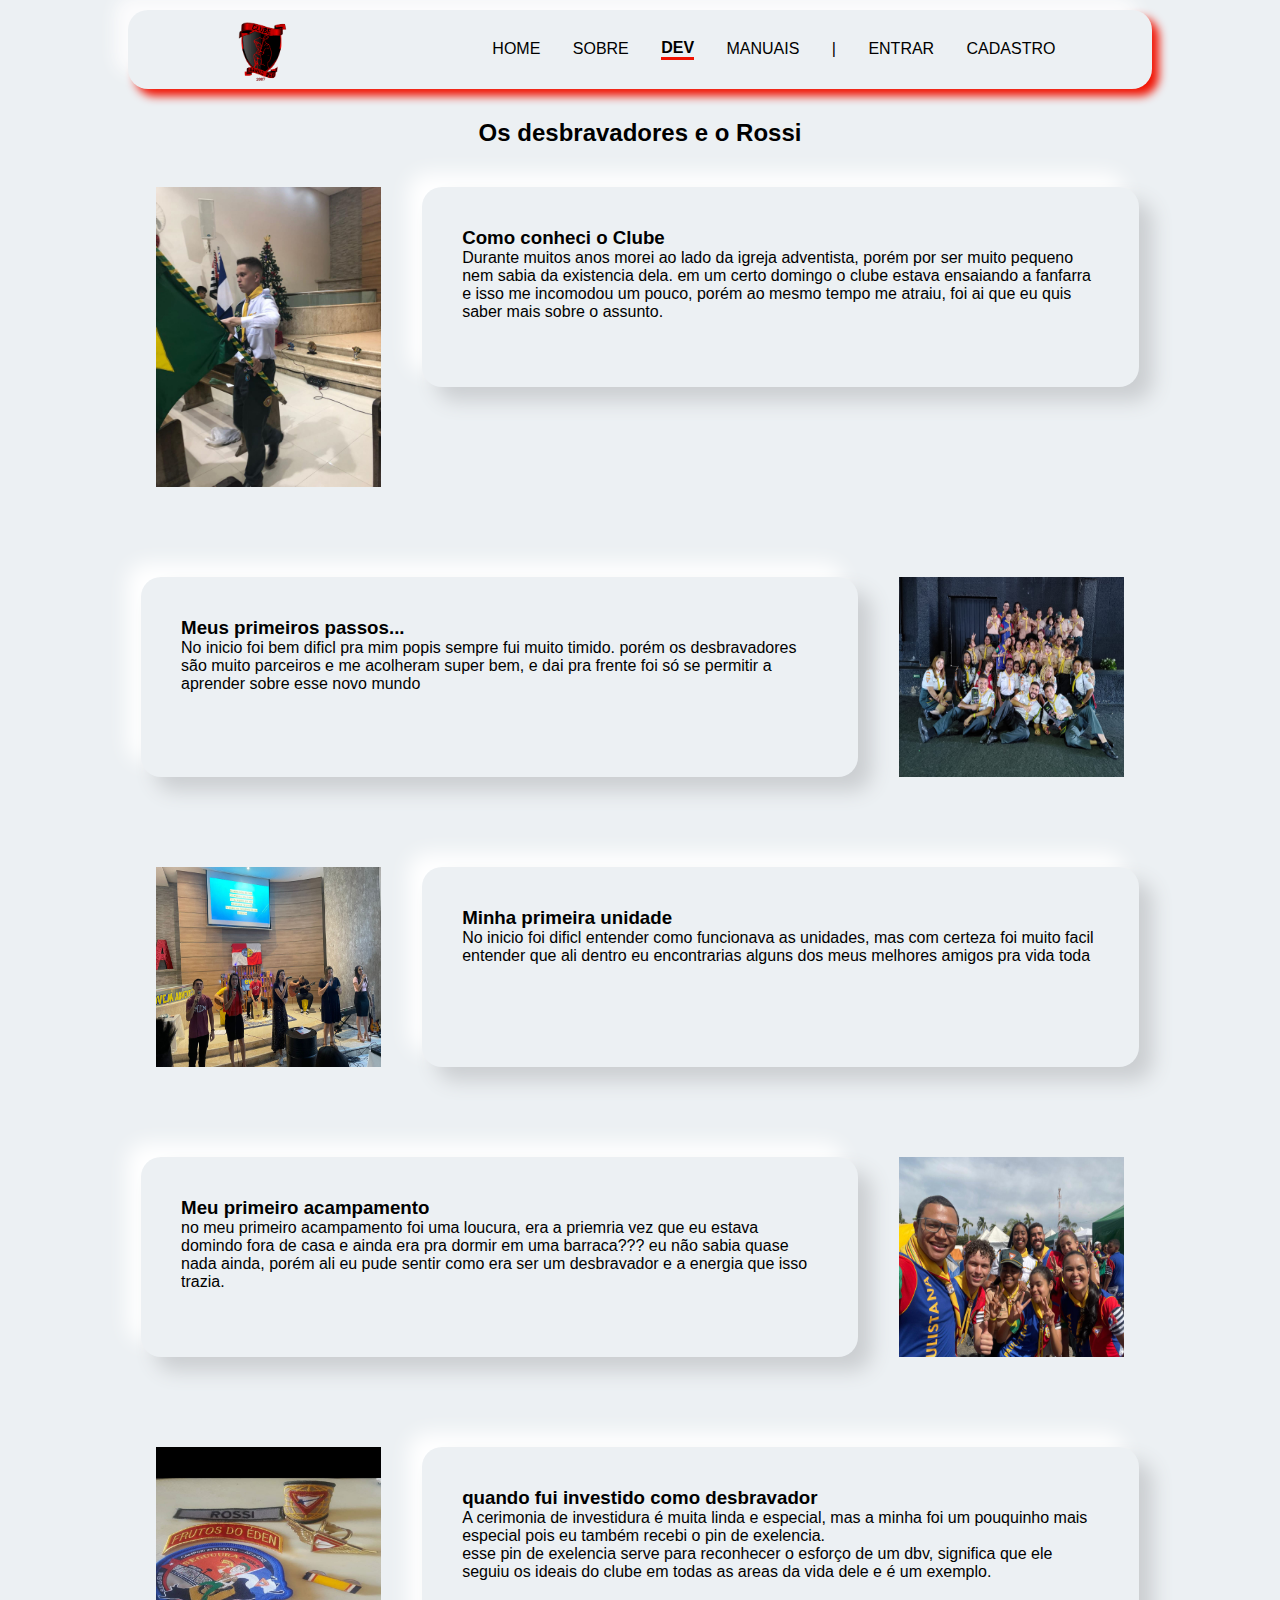
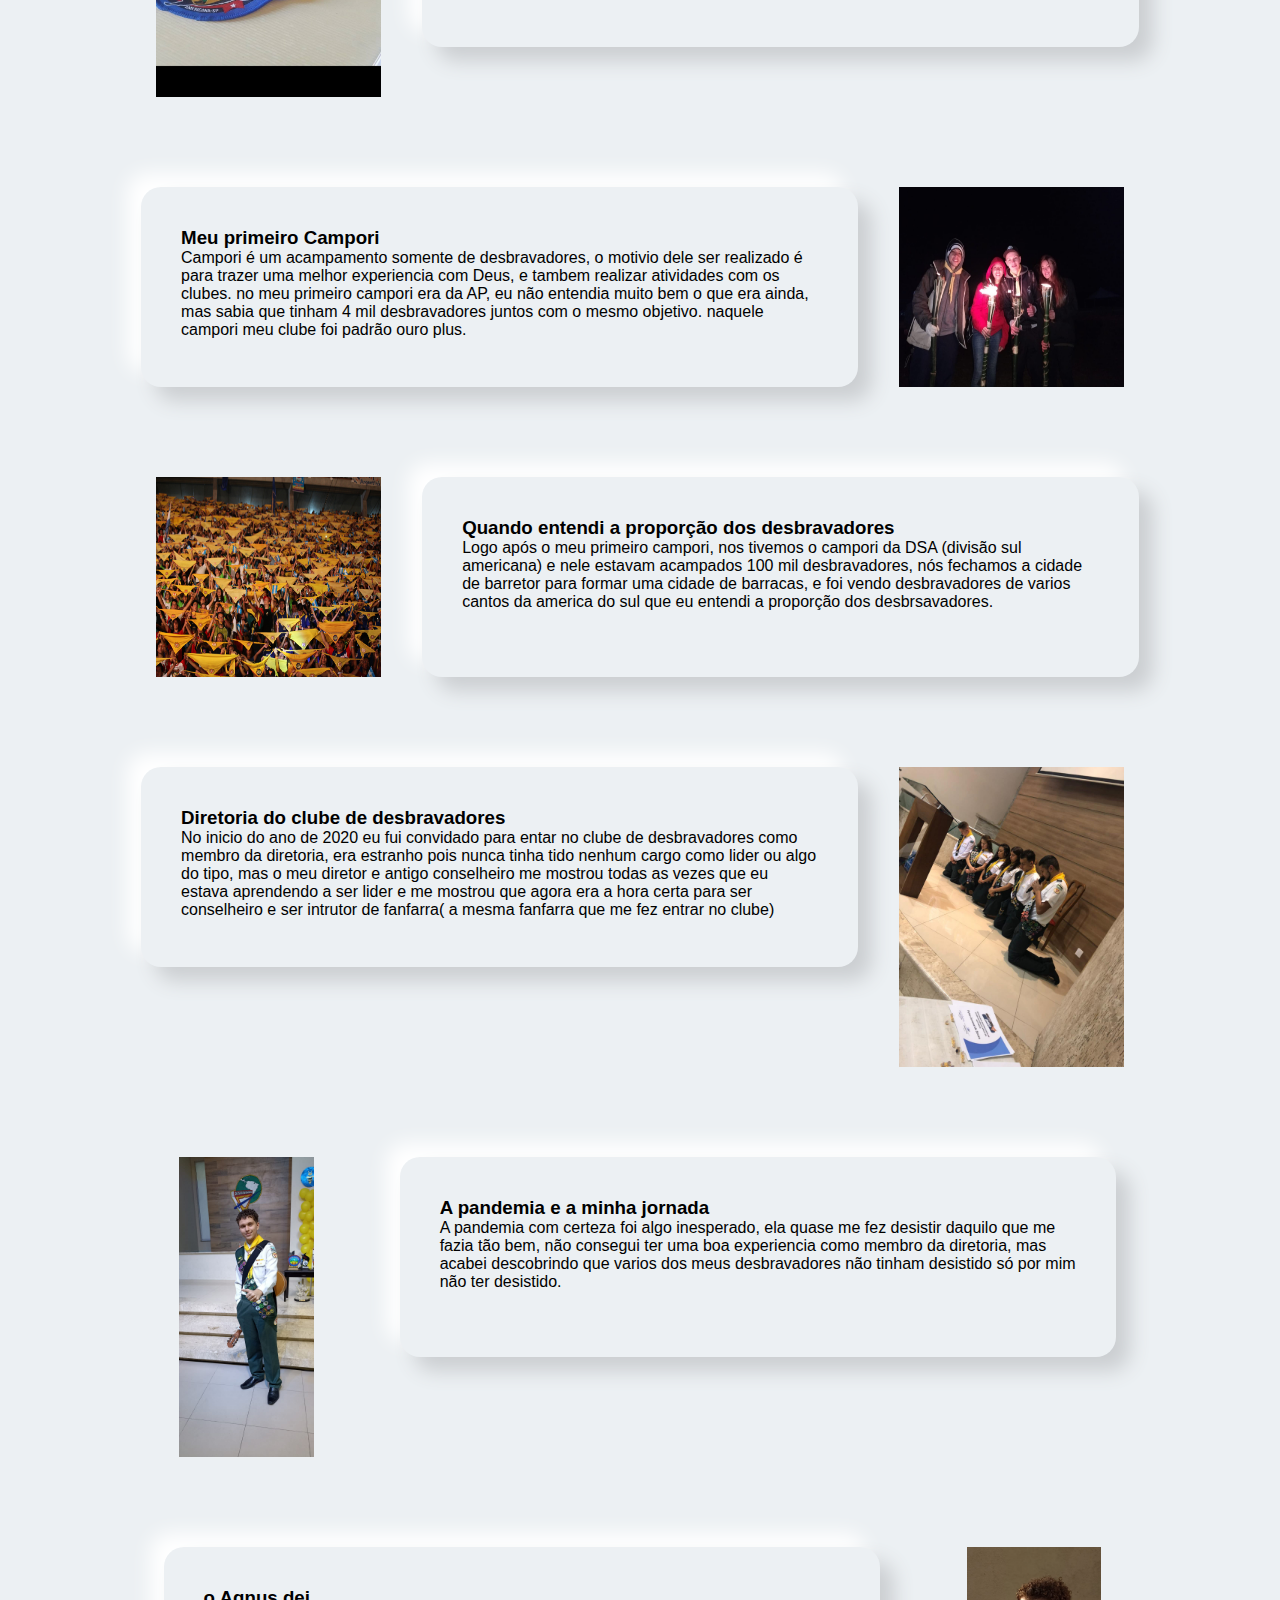
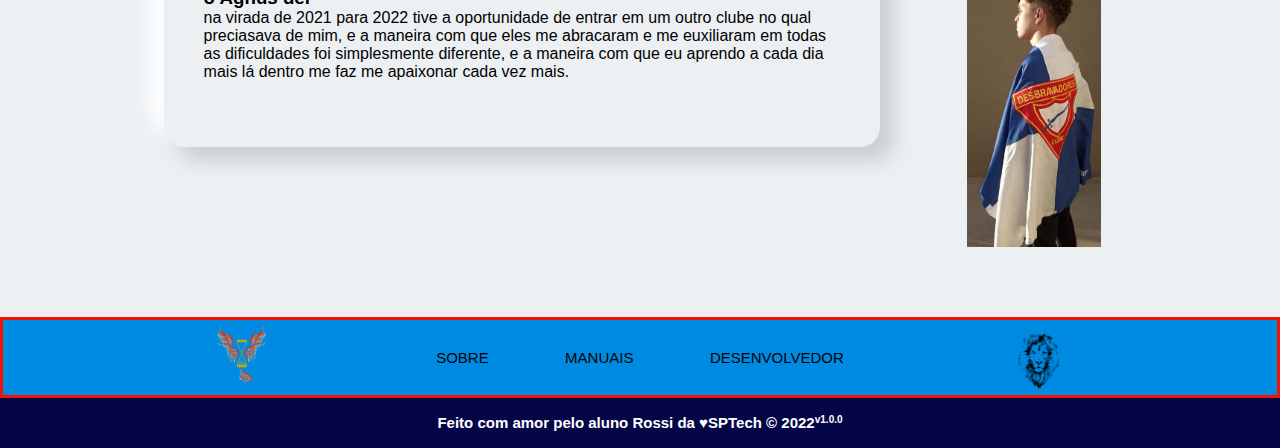
<file: API-SITE/site/public/sobre_DEV.html>
<!DOCTYPE html>
<html lang="pt-br">

<head>
    <meta charset="UTF-8">
    <meta http-equiv="X-UA-Compatible" content="IE=edge">
    <meta name="viewport" content="width=device-width, initial-scale=1.0">
    <title>SOBRE OS DBVs</title>
    <script src="./js/funcoes.js"></script>
    <link rel="icon" href="./assets/img/agnusDei.png">
    <link rel="stylesheet" href="./css/sobre.css">
    <link rel="stylesheet" href="./css/cabecalho_rodape.css">
    <link rel="stylesheet" href="./css/root_reset.css">
    <link rel="preconnect" href="https://fonts.gstatic.com">
    <link
        href="https://fonts.googleapis.com/css2?family=Exo+2:ital,wght@0,100;0,200;0,300;0,400;0,500;0,600;0,700;0,800;0,900;1,100;1,200;1,300;1,400;1,500;1,600;1,700;1,800;1,900&display=swap"
        rel="stylesheet">
</head>

<body>
    <header class="header">
        <div class="container">
            <img class="imgCabecalho" src="./assets/img/agnusDei.png">
            <ul class="navbar">
                <li>
                    <a href="index.html">HOME</a>
                </li>
                <li>
                    <a href="sobre_DBV.html">SOBRE</a>
                </li>
                <li class="agora">
                    <a href="sobre_DEV.html">DEV</a>
                </li>
                <li>
                    <a href="manuais.html">MANUAIS</a>
                </li>
                <li>|</li>
                <li id="entrar_cabecalho" style="display: block;">
                    <a href="login.html">ENTRAR</a>
                </li>
                <li id="cadastro_cabecalho" style="display: block;">
                    <a href="cadastro.html">CADASTRO</a>
                </li>
                <li id="feed_cabecalho" style="display: none;">
                    <a href="./dashboard/feed.html">FEED</a>
                </li>
                <li id="cabecalho_adm" style="display: none;">
                    <a href="./dashboard/dashboard.html">DASH</a>
                </li>
                <li id="sair_cabecalho" style="display: none;">
                    <a class="btn-logout" onclick="limparSessao()">SAIR</a>
                </li>
            </ul>

        </div>
    </header>

    <main class="container">
        <h2>Os desbravadores e o Rossi</h2>
        <div class="conteudo">
            <img src="./assets/img/sobre_mim/carregando_bandeira_br.jpeg">
            <div class="tamanho-conteudo">
                <h3>Como conheci o Clube</h3>
                <p>Durante muitos anos morei ao lado da igreja adventista, porém por ser muito pequeno nem sabia da
                    existencia dela. em um certo domingo o clube estava ensaiando a fanfarra e isso me incomodou um
                    pouco, porém ao mesmo tempo me atraiu, foi ai que eu quis saber mais sobre o assunto.</p>
            </div>
        </div>

        <div class="conteudo">
            <div class="tamanho-conteudo">
                <h3>Meus primeiros passos...</h3>
                <p>No inicio foi bem dificl pra mim popis sempre fui muito timido. porém os desbravadores são muito
                    parceiros e me acolheram super bem, e dai pra frente foi só se permitir a aprender sobre esse novo
                    mundo
                </p>
            </div>
            <img src="./assets/img/sobre_mim/campori_clube_gala.jpeg">
        </div>

        <div class="conteudo">
            <img src="./assets/img/sobre_mim/WhatsApp Image 2022-06-07 at 00.25.49 (3).jpeg">
            <div class="tamanho-conteudo">
                <h3>Minha primeira unidade</h3>
                <p>No inicio foi dificl entender como funcionava as unidades, mas com certeza foi muito facil entender que ali dentro eu encontrarias alguns dos meus melhores amigos pra vida toda </p>
            </div>
        </div>

        <div class="conteudo">
            <div class="tamanho-conteudo">
                <h3>Meu primeiro acampamento</h3>
                <p>no meu primeiro acampamento foi uma loucura, era a priemria vez que eu estava domindo fora de casa e ainda era pra dormir em uma barraca??? eu não sabia quase nada ainda, porém ali eu pude sentir como era ser um desbravador e a energia que isso trazia.
                </p>
            </div>
            <img src="./assets/img/sobre_mim/foto_com_pastor.jpeg">
        </div>

        <div class="conteudo">
            <img src="./assets/img/sobre_mim/pin_exelencia.jpeg" style="height: 250px;">
            <div class="tamanho-conteudo">
                <h3>quando fui investido como desbravador</h3>
                <p>A cerimonia de investidura é muita linda e especial, mas a minha foi um pouquinho mais especial pois eu também recebi o pin de exelencia. <br> esse pin de exelencia serve para reconhecer o esforço de um dbv, significa que ele seguiu os ideais do clube em todas as areas da vida dele e é um exemplo. </p>
            </div>
        </div>

        <div class="conteudo">
            <div class="tamanho-conteudo">
                <h3>Meu primeiro Campori</h3>
                <p>Campori é um acampamento somente de desbravadores, o motivio dele ser realizado é para trazer uma melhor experiencia com Deus, e tambem realizar atividades com os clubes. no meu primeiro campori era da AP, eu não entendia muito bem o que era ainda, mas sabia que tinham 4 mil desbravadores juntos com o mesmo objetivo. naquele campori meu clube foi padrão ouro plus.
                </p>
            </div>
            <img src="./assets/img/sobre_mim/24H.jpeg">
        </div>

        <div class="conteudo">
            <img src="./assets/img/lencos-erguidos.jpg" >
            <div class="tamanho-conteudo">
                <h3>Quando entendi a proporção dos desbravadores</h3>
                <p>Logo após o meu primeiro campori, nos tivemos o campori da DSA (divisão sul americana) e nele estavam acampados 100 mil desbravadores, nós fechamos a cidade de barretor para formar uma cidade de barracas, e foi vendo desbravadores de varios cantos da america do sul que eu entendi a proporção dos desbrsavadores. </p>
            </div>
        </div>

        <div class="conteudo">
            <div class="tamanho-conteudo">
                <h3>Diretoria do clube de desbravadores</h3>
                <p>No inicio do ano de 2020 eu fui convidado para entar no clube de desbravadores como membro da diretoria, era estranho pois nunca tinha tido nenhum cargo como lider ou algo do tipo, mas o meu diretor e antigo conselheiro me mostrou todas as vezes que eu estava aprendendo a ser lider e me mostrou que agora era a hora certa para ser conselheiro e ser intrutor de fanfarra( a mesma fanfarra que me fez entrar no clube)
                </p>
            </div>
            <img src="./assets/img/sobre_mim/guia_diretoria.jpeg">
        </div>
        <div class="conteudo">
            <img src="./assets/img/sobre_mim/foto_violao.jpeg"   style="height: 300px; width: auto">
            <div class="tamanho-conteudo">
                <h3>A pandemia e a minha jornada</h3>
                <p>A pandemia com certeza foi algo inesperado, ela quase me fez desistir daquilo que me fazia tão bem, não consegui ter uma boa experiencia como membro da diretoria, mas acabei descobrindo que varios dos meus desbravadores não tinham desistido só por mim não ter desistido.</p>
            </div>
        </div>

        <div class="conteudo">
            <div class="tamanho-conteudo">
                <h3>o Agnus dei</h3>
                <p>na virada de 2021 para 2022 tive a oportunidade de entrar em um outro clube no qual preciasava de mim, e a maneira com que eles me abracaram e me euxiliaram em todas as dificuldades foi simplesmente diferente, e a maneira com que eu aprendo a cada dia mais lá dentro me faz me apaixonar cada vez mais.
                </p>
            </div>
            <img src="./assets/img/sobre_mim/bandeira_agnus.jpeg" style="height: 300px; width: auto">
        </div>
    </main>

    <footer>
        <div class="footer footer_um">
            <div class="container">
                <img class="imgFooter" src="./assets/img/bandeiraRossi.png">
                <ul class="navbar navbarfooter">
                    <li>
                        <a href="sobre_DBV.html">SOBRE</a>
                    </li>
                    <li>
                        <a href="#">MANUAIS</a>
                    </li>
                    <li>
                        <a href="sobre_DEV.html">DESENVOLVEDOR</a>
                    </li>
                </ul>
                <img class="imgFooter" src="./assets/img/leão.png">
            </div>
        </div>
        <div class="footer footer_dois">
            <div class="container">
                <h4>Feito com amor pelo aluno Rossi da &hearts;SPTech &copy; 2022</h4>
                <h6>v1.0.0</h6>
            </div>
        </div>
    </footer>

</body>

</html>
<script>
    logado()
</script>
</file>
<file: api-site/public/css/style.css>
@import url('https://fonts.googleapis.com/css2?family=Barlow:ital,wght@0,100;0,200;0,300;0,400;0,500;0,600;0,700;0,800;0,900;1,100;1,200;1,300;1,400;1,500;1,600;1,700;1,800;1,900&display=swap');

body {
  margin: 0;
  padding: 0;
  font-family: 'Barlow', "Segoe UI", Tahoma, Geneva, Verdana, sans-serif;
  background-color: black;
}

.container {
  width: 80%;
  margin: auto;
  display: flex;
}

.header {
  border-bottom: 3px solid #32b9cd;
}

.header .container {
  justify-content: space-between;
}

.header a {
  text-decoration: none;
  color: #e3b062;
}

.agora {
  font-weight: 800;
}

.navbar {
  width: 300px;
  display: flex;
  align-items: center;
  justify-content: space-between;
  list-style: none;
  color: #e3b062;
}


.titulo {
  color: #32b9cd;
  width: fit-content;
  font-weight: 500;
}


/* BANNER */

.banner {
  height: fit-content;
  padding: 40px 0;
  color: white;
  background-image: url(".././assets/imgs/bg-jelly-fish-para_outras_pags.png");
  background-size: cover;
}

.banner .container {
  height: 400px;
  font-size: 36px;
  justify-content: center;
  align-items: center;
}

.tamanho-conteudo { 
  height: fit-content !important;
}

.banner p {
  width: 50%;
  margin: 0;
  padding: 0;
  width: 280px;
  font-size: 36px;
}

.banner .container span {
  font-weight: 800;
}

/* missao visao valores */

.social {
  background-color: #e5e5e5;
  display: flex;
}

.social .container{
  justify-content: center;
}

.box img {
  width: 170px;
}

.social .container .boxes {
  display: flex;
}

.social p {
  text-align: center;
}

.box {
  margin: 10px;
  display: flex;
  flex-direction: column;
  align-items: center;
}


.box {
  margin-top: 50px;
  display: flex;
  flex-direction: column;
  align-items: center;
}


/* FOOTER */

.footer {
  background-color: #32b9cd;
  height: 150px;
  color: #fff;
  display: flex;
  font-size: 15px;
}

.footer .container {
  justify-content: center;
}


/* LOGIN */

.banner .container .card {
  background-color: #e5e5e5;
  height: fit-content;
  width: 400px;
  display: flex;
  flex-direction: column;
  color: palevioletred;
  align-items: center;
  border-radius: 4px;
}

.card {
  display: flex;
  justify-content: space-around;
}

.card h2 {
  font-size: 30px;
}

.card h4 {
  font-size: 16px;
}

.banner #div_erros_login {
  margin-top: 15px;
}

button {
  cursor: pointer;
}

/* FORMULARIO */

.alerta_erro{
  display: flex;
  justify-content: flex-end;
}

.card_erro {
  display: none;
  background-color: #fff;
  color: black;
  width: 230px;
  position: fixed;
  border-radius: 4px;
  border: #e6005a 3px solid;
  padding: 10px;
  margin-right: 10%;
}

.card_erro #mensagem_erro{
  font-weight: 500;
  font-size: 20px;
}

.formulario .tipo_campo {
  font-size: 20px;
  font-weight: 600 !important;
}

.formulario {
  display: flex;
  flex-direction: column;
}

input {
  margin-bottom: 10px;
  border: 2px solid #32b9cd;
  padding: 10px;
  text-align: center;
  border-radius: 10px;
}

.btn {
  font-family: "Barlow", sans-serif;
  border: 0;
  border-radius: 5px;
  font-weight: 600;
  font-size: 18px;
  padding: 10px 15px;
  color: white;
  background-color: #e6005a;
  width: 120px;
  align-self: center;
  margin-top: 5px;
}

.loading-div {
  width: 50px;
  margin: auto;
  display: none;
}

.loading-div img {
  height: 50px;
  width: 50px;
}

/* PAGINA DOS GRÁFICOS */

.janela {
  display: flex;
  width: 100vw;
}

.header-left a {
  text-decoration: none;
  color: white;
}

.header-left {
  position: fixed;
  top: 0;
  left: 0;
  z-index: 999;
  height: 100vh;
  width: 25%;
  display: flex;
  flex-direction: column;
  justify-content: space-evenly;
  align-items: center;
  border-right: 3px solid #32b9cd;
  background-color: #212124;
  /* border: 3px solid pink; */
}

.dash-right {
  display: flex;
  width: 75%;
  height: fit-content;
  background-color: #161618;
  position: relative;
  top: 0;
  left: 25%;
}

.header-left h1 {
  color: #32b9cd;
}

.hello {
  width: 100%;
  display: flex;
  justify-content: center;
}

.hello h3 {
  color: #e3b062;
  font-weight: 300;
  font-size: 1.2rem;
}

.hello h3 span {
  font-weight: 800;
}

.btn-nav {
  width: 40%;
  color: white;
  background-color: #e6005a;
  border-radius: 5px;
  text-align: center;
  padding: 2% 5%;
}

.btn-nav-white {
  width: 40%;
  background-color: white;
  border: 3px solid #e6005a;
  border-radius: 5px;
  text-align: center;
  padding: 2% 5%;
}

.btn-nav-white h3 {
  color: #e6005a;
  padding: 0;
  margin: 0;
}

.btn-nav h3,
.btn-logout h3 {
  margin: 0;
  padding: 0;
}

.btn-logout {
  margin: 0;
  padding: 0;
  width: 20%;
  background-color: #32b9cd;
  color: white;
  border-radius: 10px;
  text-align: center;
  padding: 10px 15px;
  margin-bottom: 100px;
  cursor: pointer;
}

/* pagina extra - simulador */
.simulador {
  color: white;

}

.simulador .container {
  flex-direction: column
}
</file>
<file: API-SITE/site/public/css/index.css>
.banner {
	height: fit-content;
	padding: 80px 0;
	color: white;
	background-image: url("../assets/img/lencos-erguidos.jpg");
	background-size: cover;
}

.banner .container {
	height: 400px;
	justify-content: space-between;
	align-items: center;
}

.imgBanner {
	height: 80%;
	margin-left: 5%;
}

.msgBanner {
	margin-right: 5%;
	text-align: center;
}

.banner p {
	width: 50%;
	margin: 0;
	padding: 0;
	width: 400px;
	font-size: 42px;
}

.btnBanner {
	margin-top: 20px;	
	font-size: 28px;
	color: rgb(0, 0, 0);
	cursor: pointer;
	border: 0;
	padding: 2% 6%;
	border-radius: 40px;
	background-color: #fff;
	box-shadow:
		/* -4px -4px 10px #c0b9b9,  */
		6px 6px 7px var(--baseVermelha),

		inset 5px 5px 10px #c0b9b9,
		inset 0px 0px 1px var(--baseVermelha);

}

.btnBanner:hover {
	color: var(--baseVermelha);
	background-color: rgb(255, 255, 255);
	border-radius: 40px;
}
</file>
<file: API-SITE/site/public/css/cabecalho_rodape.css>
.container {
  width: 80%;
  margin: auto;
  display: flex;
}

.header .container {
  margin: 10px auto;
  justify-content: space-around;
  border-radius: 20px;
  box-sizing: border-box;
  background: #ecf0f3;
  box-shadow:-14px -14px 15px #fbfbfc, 7px 7px 10px var(--baseVermelha) ;

}

.imgCabecalho {
  width: 75px;
}

.header a {
  text-decoration: none;
  color: var(--letraPreta);
}

.agora {
  font-weight: 700;
  border-bottom: 3px solid var(--baseVermelha);
}

.navbar {
  width: 55%;
  display: flex;
  align-items: center;
  justify-content: space-between;
  list-style: none;
  color: var(--letraPreta);
}

/* rodape */
footer{
  left: 0;
  bottom: 0;
}

.footer {
  color: #fff;
  display: flex;
  font-size: 15px;
}

.footer a {
  text-decoration: none;
  color: var(--letraPreta);
}

.footer_um .container {
  justify-content: space-around;
}


.footer_um{
  height: 75px;
  border: 3px solid var(--baseVermelha);
  background-color: #008be3;
}

.imgFooter{
  width: 50px;
}

.footer_dois .container {
  justify-content: center;
}

.navbarfooter{
  width: 40%;
}

.footer_dois{
  height: 50px;
  background-color: #050648;
}
</file>
<file: API-SITE/site/public/css/slide.css>
@font-face {
    font-family:'flame' ;
    src: url('../fontes/Cuadra-Bold.otf') format('truetype');
    font-weight: normal;
    font-style: normal;
}
.titulo-players{
    /* position: fixed; */
    margin-top: -565px;
    margin-left:170px;
    font-size: 3rem;
    font-family:'flame' ;
    color: #fff;
}

.content{
    height: 520px;
    width: 935px;
    border-radius: 20px;
    overflow: hidden;
    /* position: absolute; */
    /* transform: translate(-50%, -50%); */
    box-shadow:-14px -14px 15px #fbfbfc, 7px 7px 10px var(--baseVermelha) ;

    
}

.navigation{
    position: absolute;
    left: 40%;
    top: 1200px;
    /* transform: translate(-50%); */
    display: flex;
}

.bar{
    width: 25px;
    height: 7px;
    border: 2px solid white;
    margin: 10px;
    border-radius: 350px;
    cursor: pointer;
    transition: 0.4s;
    margin-top: -140px;
    background-color: var(--baseVermelha);
    z-index: 99 !important;
}

.bar:hover{
background: rgb(255, 221, 25);
}
    
input{
    display: none;
}

.slides{
    display: flex;
    width: 1200%;
    height: 100%;
    
}

.slide{
    width: 8.33%;
    transition: 0.6s;
}

.slide img{
    width: 100%;
    height: 75%;

}

.slide h3{
    background-color: #000000;
    color: #fbfbfc;
    text-align: center;
}
.slide p{
    width: 100%;
    height: 20%;
    padding: 5px 10px;
    font-size: 20px;
    line-height: 20px;
    color: rgb(0, 0, 0);
    background-color: #ffffff;
    text-align: center;
}



#slide1:checked ~ .s1{
    margin-left: 0;
}

#slide2:checked ~ .s1{
    margin-left: -8.33%;
}
#slide3:checked ~ .s1{
    margin-left: -16.66%;
}
#slide4:checked ~ .s1{
    margin-left: -24.99%;
}
#slide5:checked ~ .s1{
    margin-left: -33.32%;
}
#slide6:checked~ .s1{
    margin-left: -41.65%;
}
#slide7:checked ~ .s1{
    margin-left: -49.98%;
}
#slide8:checked ~ .s1{
    margin-left: -58.31%;
}
#slide9:checked ~ .s1{
    margin-left: -66.64%;
}
#slide10:checked ~ .s1{
    margin-left: -74.97%;
}
#slide11:checked ~ .s1{
    margin-left: -83.3%;
}
#slide12:checked ~ .s1{
    margin-left: -91.63%;
}

.content-father{
    width: 100%;
    margin-bottom: 50px;
    /* position: absolute; */
    margin-top: 50px;
    display: flex;
    justify-content: center;
}
</file>
<file: api-site/public/dashboard/dashboards.css>
/* pagina mural */

*,
body {
  font-family: "Exo 2", sans-serif;
}

.dash-right .avisos {
  width: 100%;
  /* border: 3px solid pink; */
  color: rgb(216, 216, 216);
  font-family: "Exo 2", sans-serif;
}

.dash-right .avisos .container {
  display: flex;
  flex-direction: column;
  align-items: center;
}

.dash-right .avisos .container .div-form {
  width: 100%;
}

.dash-right .avisos .container .div-form #form_postagem {
  width: 100%;
}

.dash-right .avisos .div-form label {
  width: 100%;
}

.dash-right .avisos .div-form input {
  width: 100%;
  border-radius: 5px;
}

.dash-right .avisos .div-form textarea {
  width: 100%;
  /* color: #E6005A; */
  border: 3px solid #e6005a;
  background-color: white;
  border-radius: 5px;
}

.dash-right .avisos .div-form button {
  cursor: pointer;
  font-family: "Exo 2", sans-serif;
  border: 0;
  border-radius: 5px;
  font-weight: 600;
  font-size: 18px;
  padding: 10px 15px;
  color: white;
  background-color: #e6005a;
  width: 120px;
}

.publicacao-btn-editar {
  cursor: pointer;
  font-family: "Exo 2", sans-serif;
  border: 0;
  border-radius: 5px;
  font-weight: 600;
  font-size: 14px;
  padding: 5px 8px;
  color: white;
  background-color: #e6005a;
  width: 80px;
}

.publicacao {
  display: flex;
  flex-wrap: wrap;
  align-content: stretch;
  flex-direction: column;
  justify-content: center;
  align-items: stretch;
  border-bottom: 3px solid #e6005a;
  padding: 20px;
}

.publicacao > *:not(:last-child) {
  padding: 0 0 10px 0;
}

.div-results {
  width: 100%;
}

.div-results .feed-container {
  background-color: #212124;
  border-radius: 5px;
  margin-bottom: 80px;
}

.div-buttons {
  display: flex;
  justify-content: flex-end;
}

.div-buttons > * {
  margin-left: 30px;
}

/* pagina graficos */

.dash-header {
  background-color: #212124;
}

.dash {
  width: 75%;
  position: relative;
  top: 0;
  left: 25%;
  background-color: #161618;

  /* width: 75%;
    display: flex;
    background-color: #161618;
    flex-direction: column;
    align-items: center;
    justify-content: space-around;*/
  height: 100vh;
}

.regua {
  display: flex;
  flex-wrap: wrap;
  justify-content: center;
  width: 100%;
  margin-top: 30px;
}

.perigo-frio {
  background-color: #5c6bc0;
}

.perigo-quente {
  background-color: #ff7043;
}

.alerta-frio {
  background-color: #42a5f5;
}

.alerta-quente {
  background-color: #ffee58;
}

.ideal {
  background-color: #9ccc65;
}

.item-regua {
  padding: 5px;
  width: 15%;
  margin: 5px;
  text-align: center;
  padding-top: 15px;
}

.cards {
  display: flex;
  flex-wrap: wrap;
  justify-content: center;
  height: 450px;
  width: 100%;
  align-items: center;
  color: white;
}

.card {
  margin: 2%;
  width: 40%;
  flex-wrap: wrap;
  display: flex;
  text-align: center;
  height: 180px;
  justify-content: right;
  background-color: #212124;
  font-size: 20px;
}

.card p {
  margin: 0;
  font-size: 50px;
  font-weight: lighter;
  text-align: left;
}

.cards h1 {
  font-size: 22px;
  width: 100%;
  border-bottom: solid white 1px;
  text-align: left;
  font-weight: lighter;
  margin: 20px;
}

.temperatura,
.umidade {
  margin: 5px;
  margin-left: 20px;
  width: 75%;
}

.cor-alerta {
  width: 13%;
  height: 30%;
  border-radius: 50px;
  margin-top: 6%;
  /* background-color: #c7c7c7; */
}

.btns-dash {
  display: flex;
  align-items: center;
  justify-content: center;
  margin-top: 30px;
}

.graph {
  width: 80%;
  margin: auto;
  padding-top: 45px;
}

.btn-chart {
  font-family: "Exo 2", sans-serif;
  border: 0;
  font-weight: 600;
  font-size: 18px;
  padding: 10px 15px;
  color: white;
  background-color: #e6005a;
  margin: 5px;
}
</file>
<file: API-SITE/site/public/css/cadastro_login.css>
@import url('https://fonts.googleapis.com/css2?family=Poppins:wght@400;900&display=swap');

input {
  caret-color: red;
}
  
  .tamanho-conteudo {
    position: relative;
    justify-content: center;
    width: 350px;
    height: auto;
    border-radius: 20px;
    padding: 40px;
    box-sizing: border-box;
    background: #ecf0f3;
    box-shadow: 14px 14px 20px #cbced1, -14px -14px 20px white;
  }

.titulo {
  margin-top: 10px;
  font-weight: 900;
  font-size: 1.8rem;
  letter-spacing: 1px;
}

.inputs {
  text-align: left;
  margin-top: 30px;
}

main{
    margin:  30px 0px ;
}

label, input, button {
  display: block;
  width: 100%;
  padding: 0;
  border: none;
  outline: none;
  box-sizing: border-box;
}

label {
  margin-bottom: 4px;
}

label:nth-of-type(2) {
  margin-top: 12px;
}

input::placeholder {
  color: gray;
}

input , select{
  background: #ecf0f3;
  padding: 10px;
  padding-left: 20px;
  height: 50px;
  font-size: 14px;
  border-radius: 50px;
  box-shadow: inset 6px 6px 6px #cbced1, inset -6px -6px 6px white;
}

button {
  color: white;
  margin-top: 20px;
  background: var(--baseVermelha);
  height: 40px;
  border-radius: 20px;
  cursor: pointer;
  font-weight: 900;
  box-shadow: 6px 6px 6px #cbced1, -6px -6px 6px white;
  transition: 0.5s;
}


button:hover {
  box-shadow: none;
}

.alerta_erro{
    display: flex;
    justify-content: flex-end;
  }

  
  
  .card_erro {
    display: none;
    background-color: #fff;
    color: black;
    width: 230px;
    position: fixed;
    border-radius: 4px;
    border: #e6005a 3px solid;
    padding: 10px;
    margin-right: 10%;
  }
  
  .card_erro #mensagem_erro{
    font-weight: 500;
    font-size: 20px;
  }

.loading-div {
    width: 50px;
    margin: auto;
    display: none;
  }
  
  .loading-div img {
    height: 50px;
    width: 50px;
  }
</file>
<file: API-SITE/site/public/css/sobre.css>
main{
    display: flex;
    flex-flow: column;
    align-items: center;
}

h2{
    margin: 20px;
}

.conteudo{
  justify-content: space-around;
  display: flex;
  margin-bottom: 50px;
}


.tamanho-conteudo {
    /* position: relative; */
    justify-content: center;
    width: 70%;
    height: 200px;
    border-radius: 20px;
    margin: 20px 0px;
    padding: 40px;
    box-sizing: border-box;
    background: #ecf0f3;
    box-shadow: 14px 14px 20px #cbced1, -14px -14px 20px white;
    align-items: center;
  }

  .tamanho {
    /* position: relative; */
    justify-content: center;
    width: 25%;
    height: 150px;
    border-radius: 20px;
    margin: 15px 0px;
    padding: 40px;
    box-sizing: border-box;
    background: #ecf0f3;
    box-shadow: 14px 14px 20px #cbced1, -14px -14px 20px white;
    align-items: center;
  }

  .conteudo img{
    width: 225px;
    margin: 20px 15px;
  }
</file>
